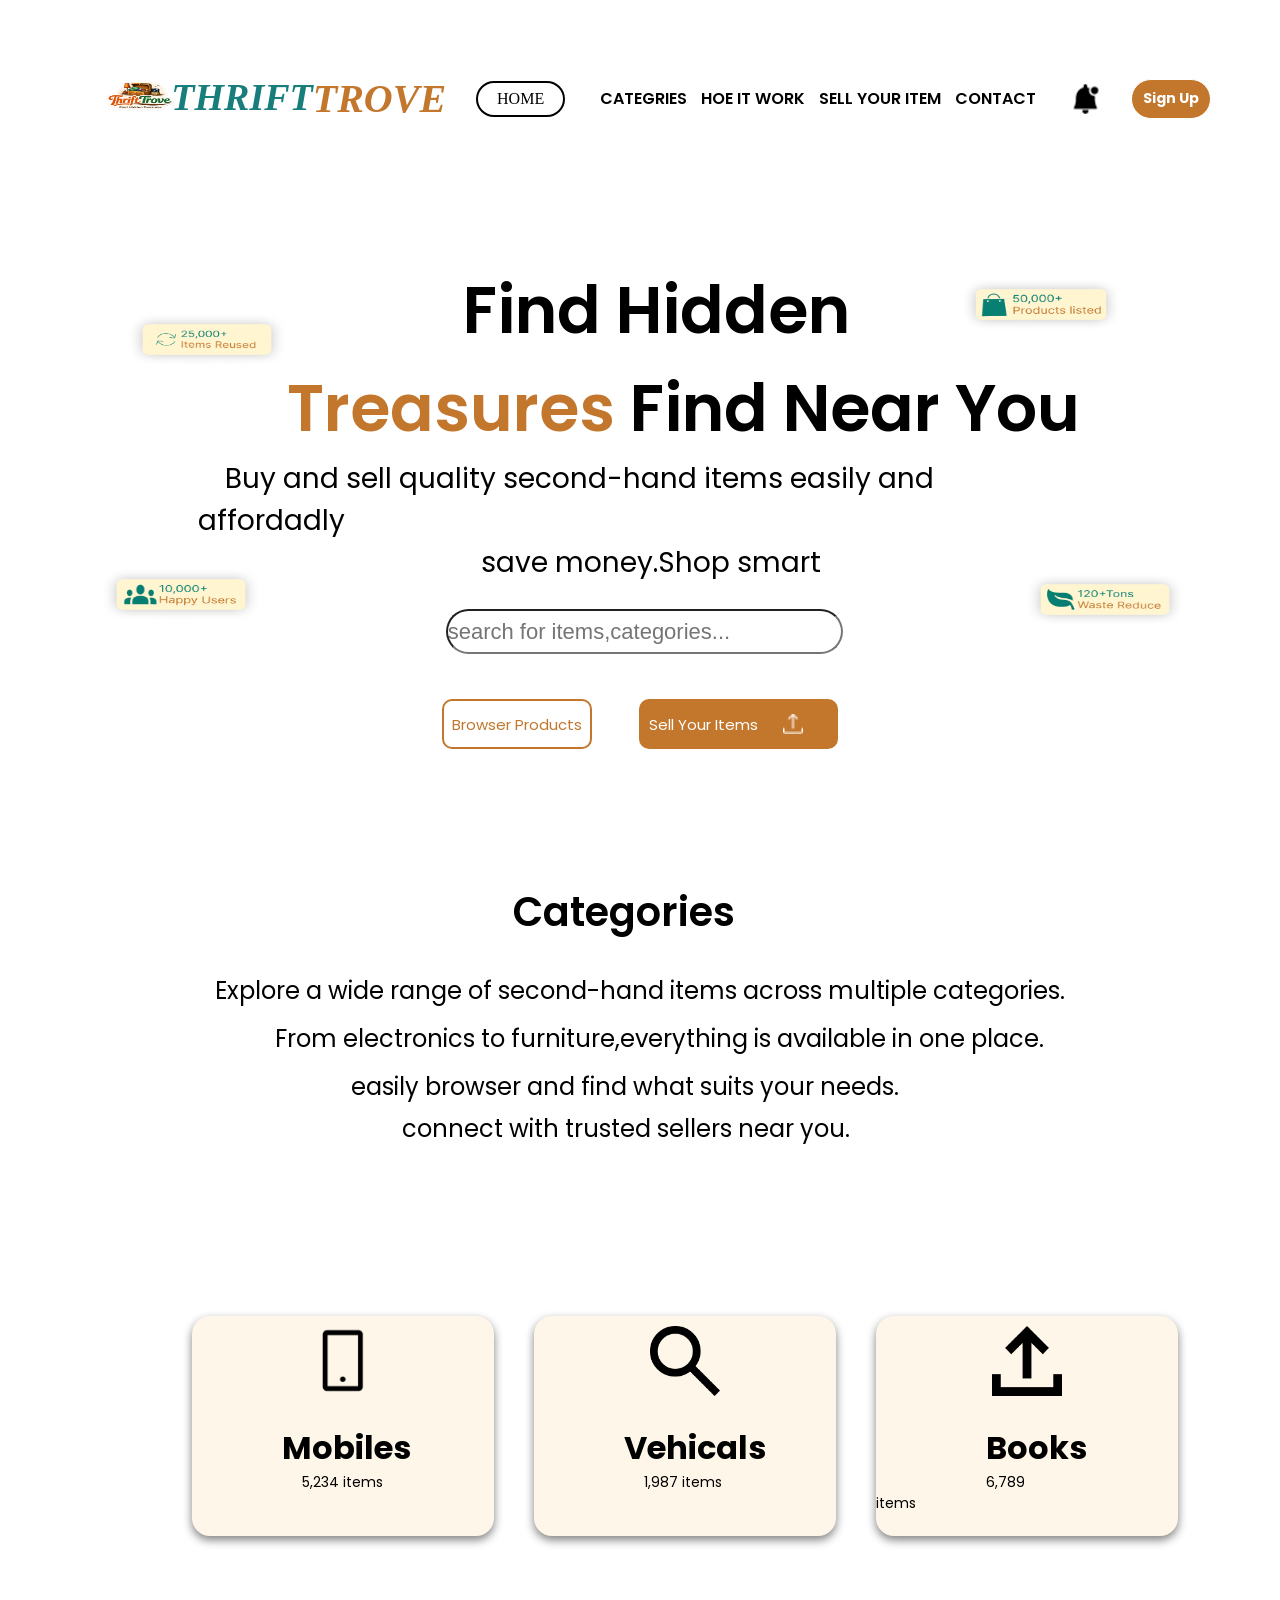
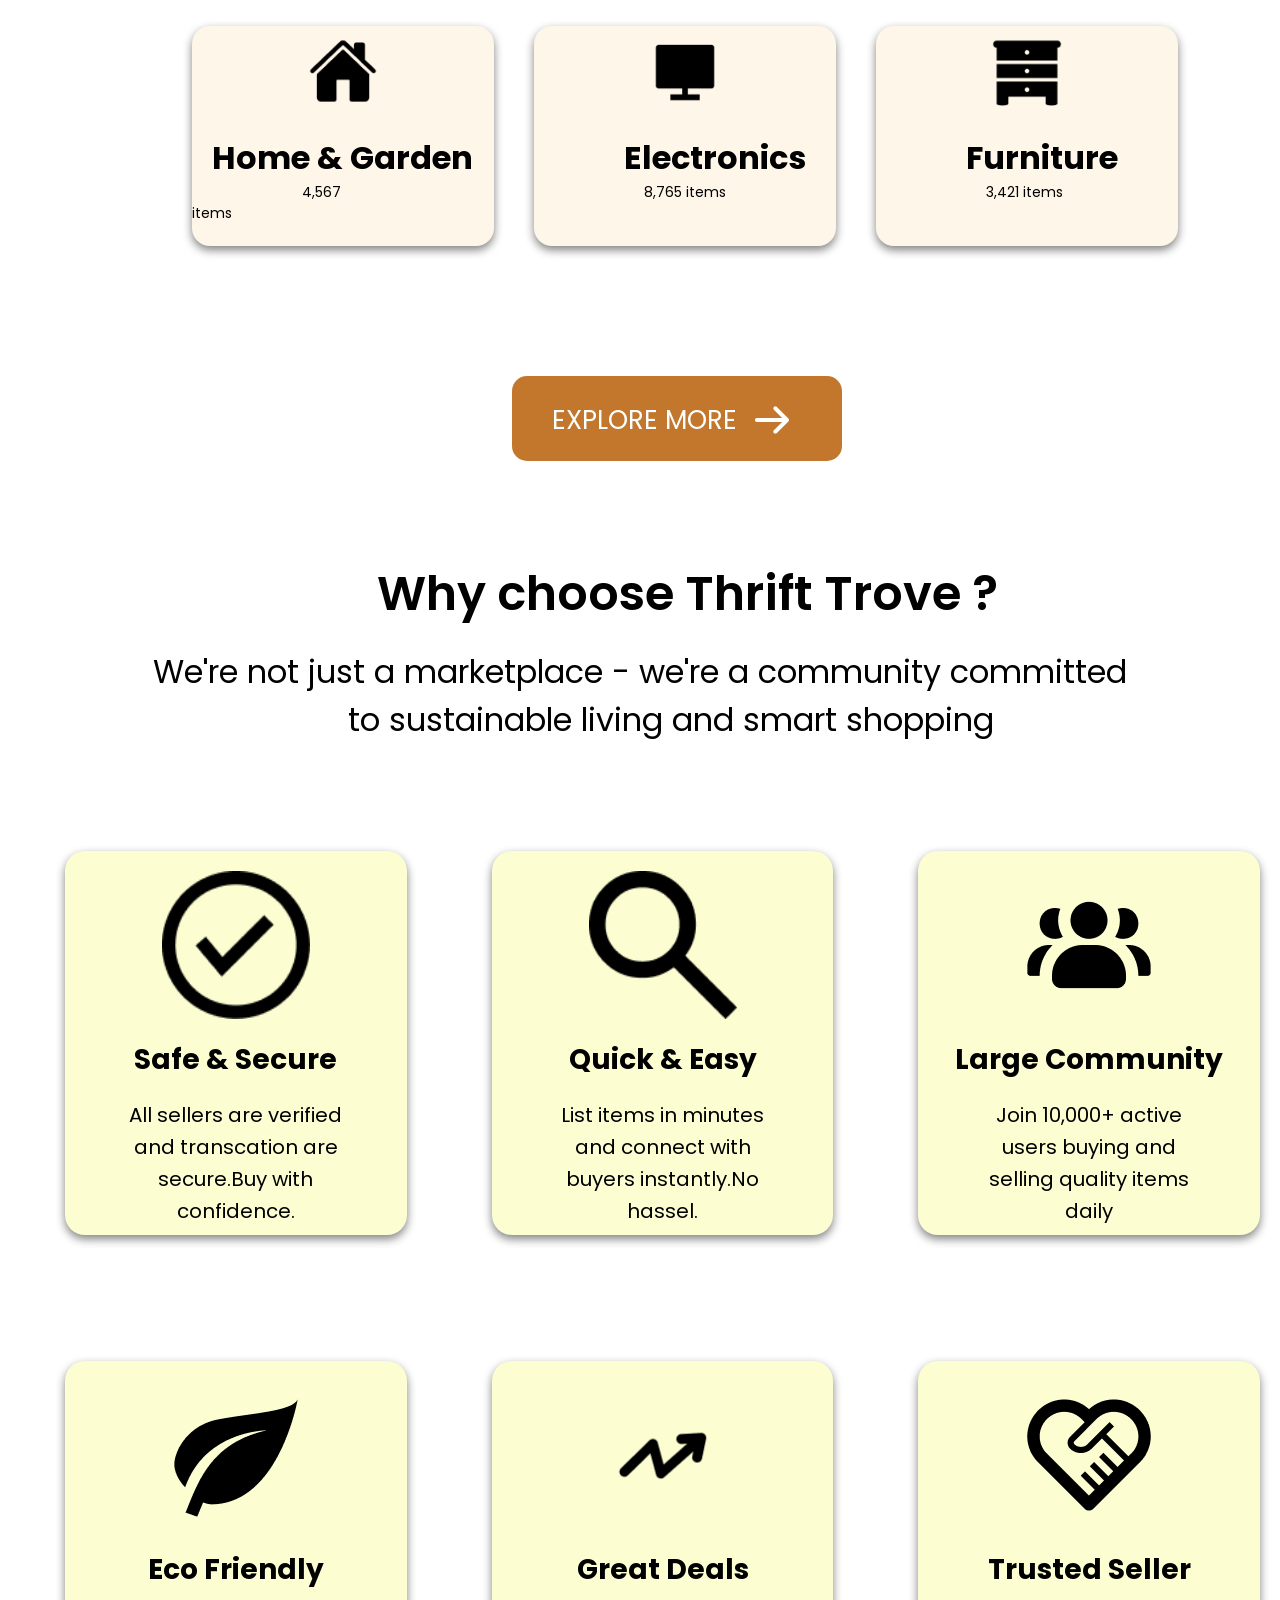
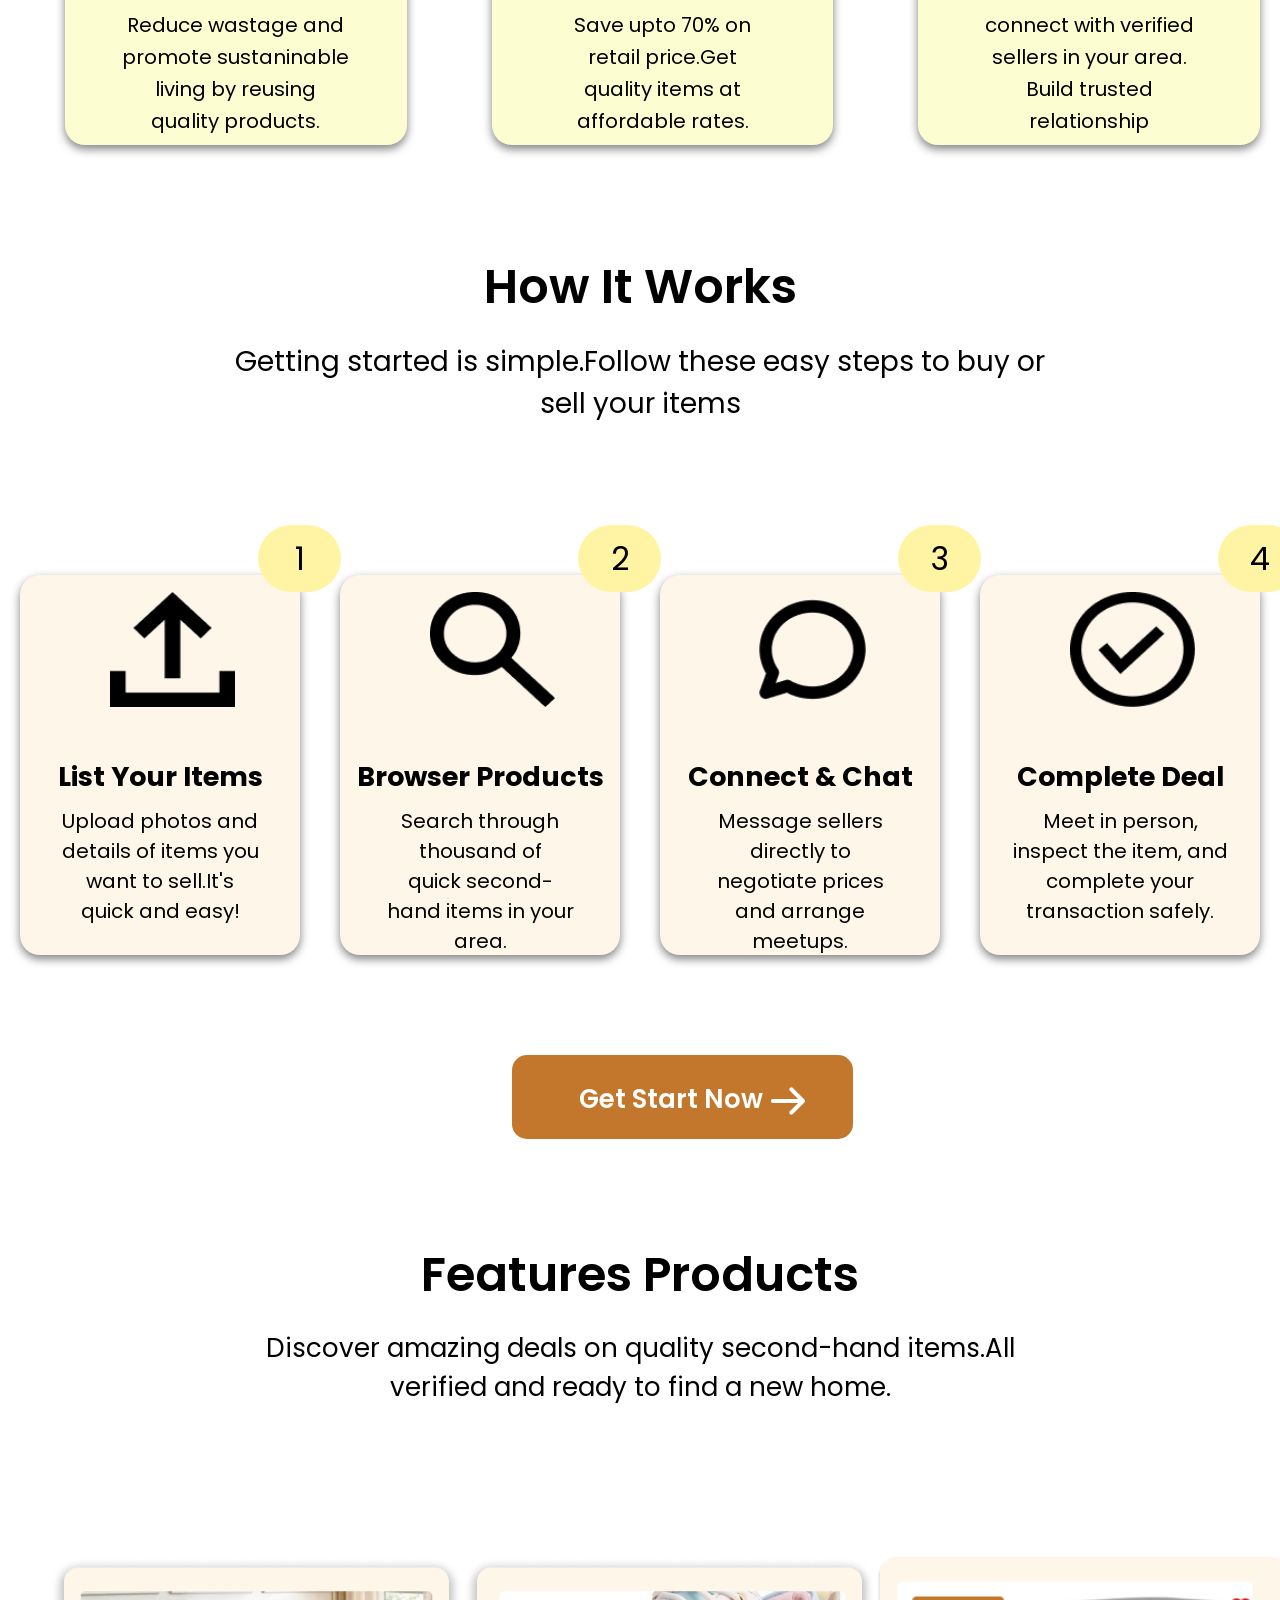
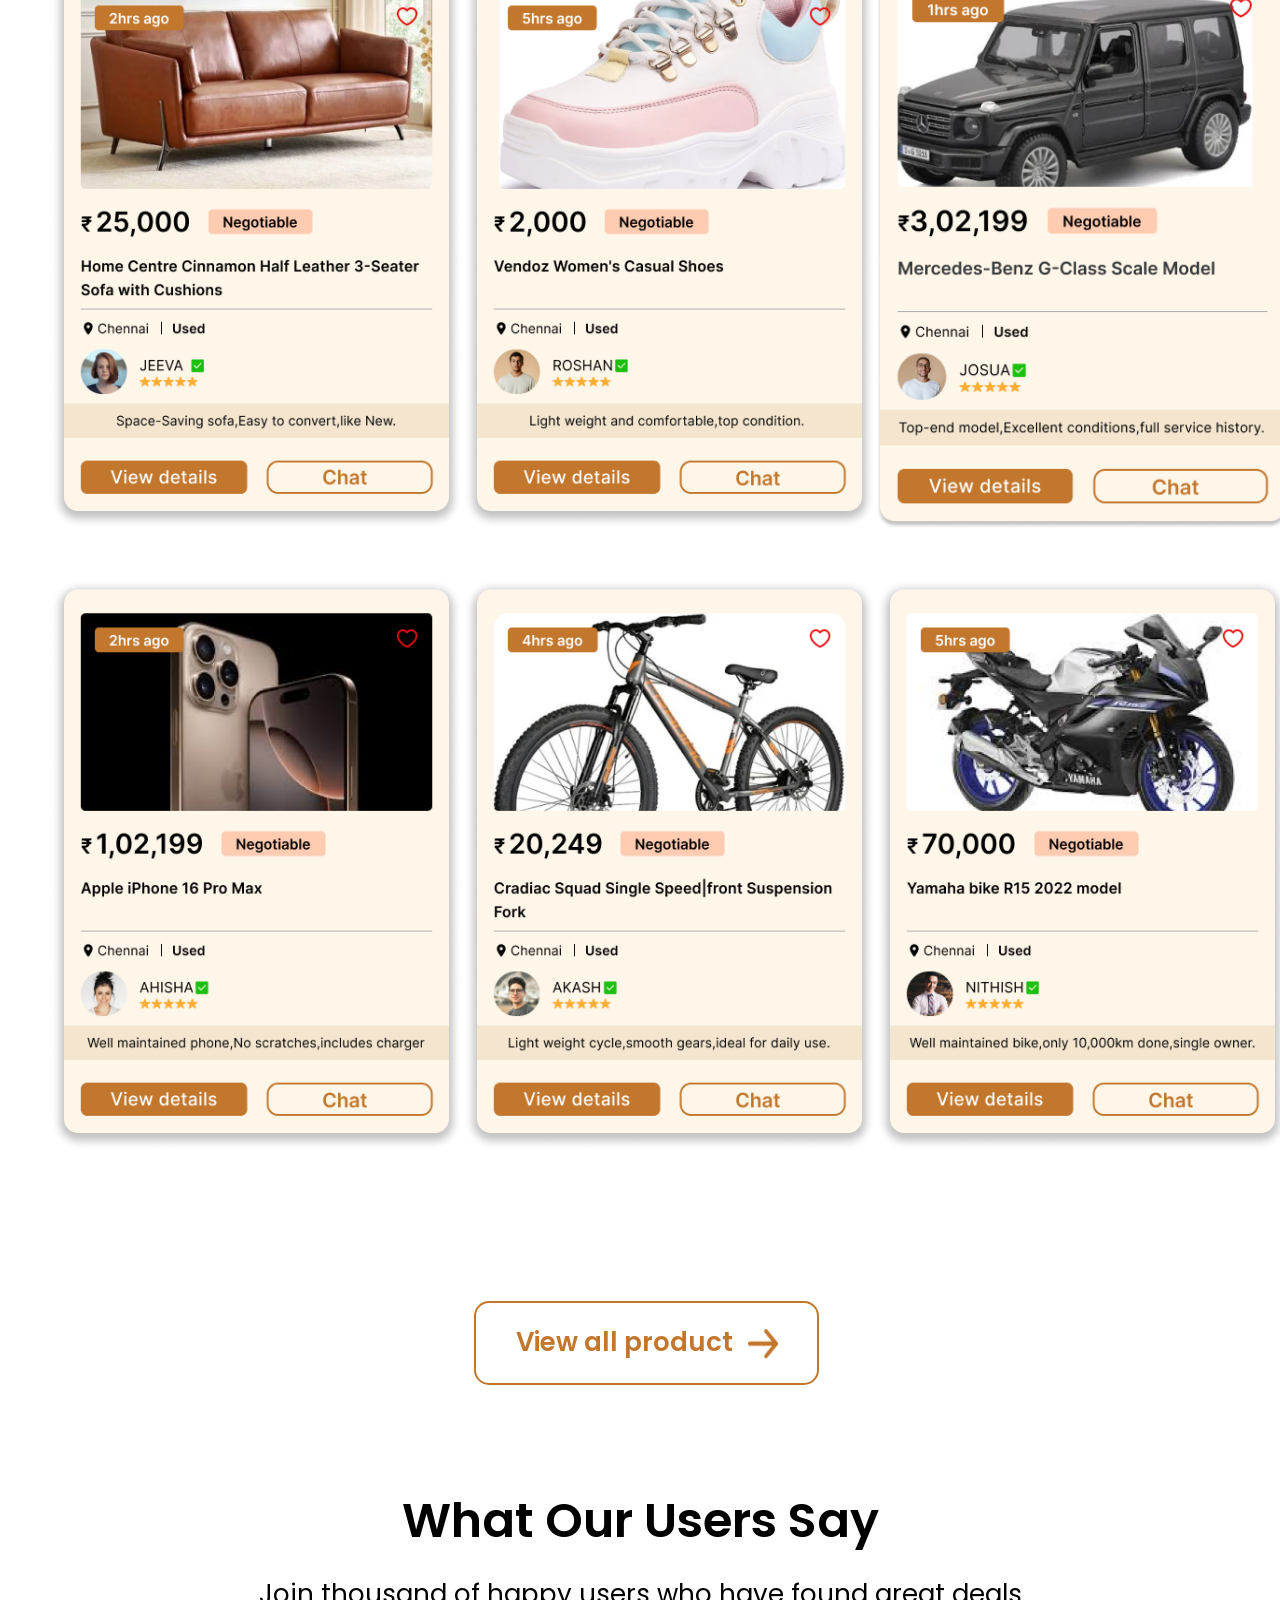
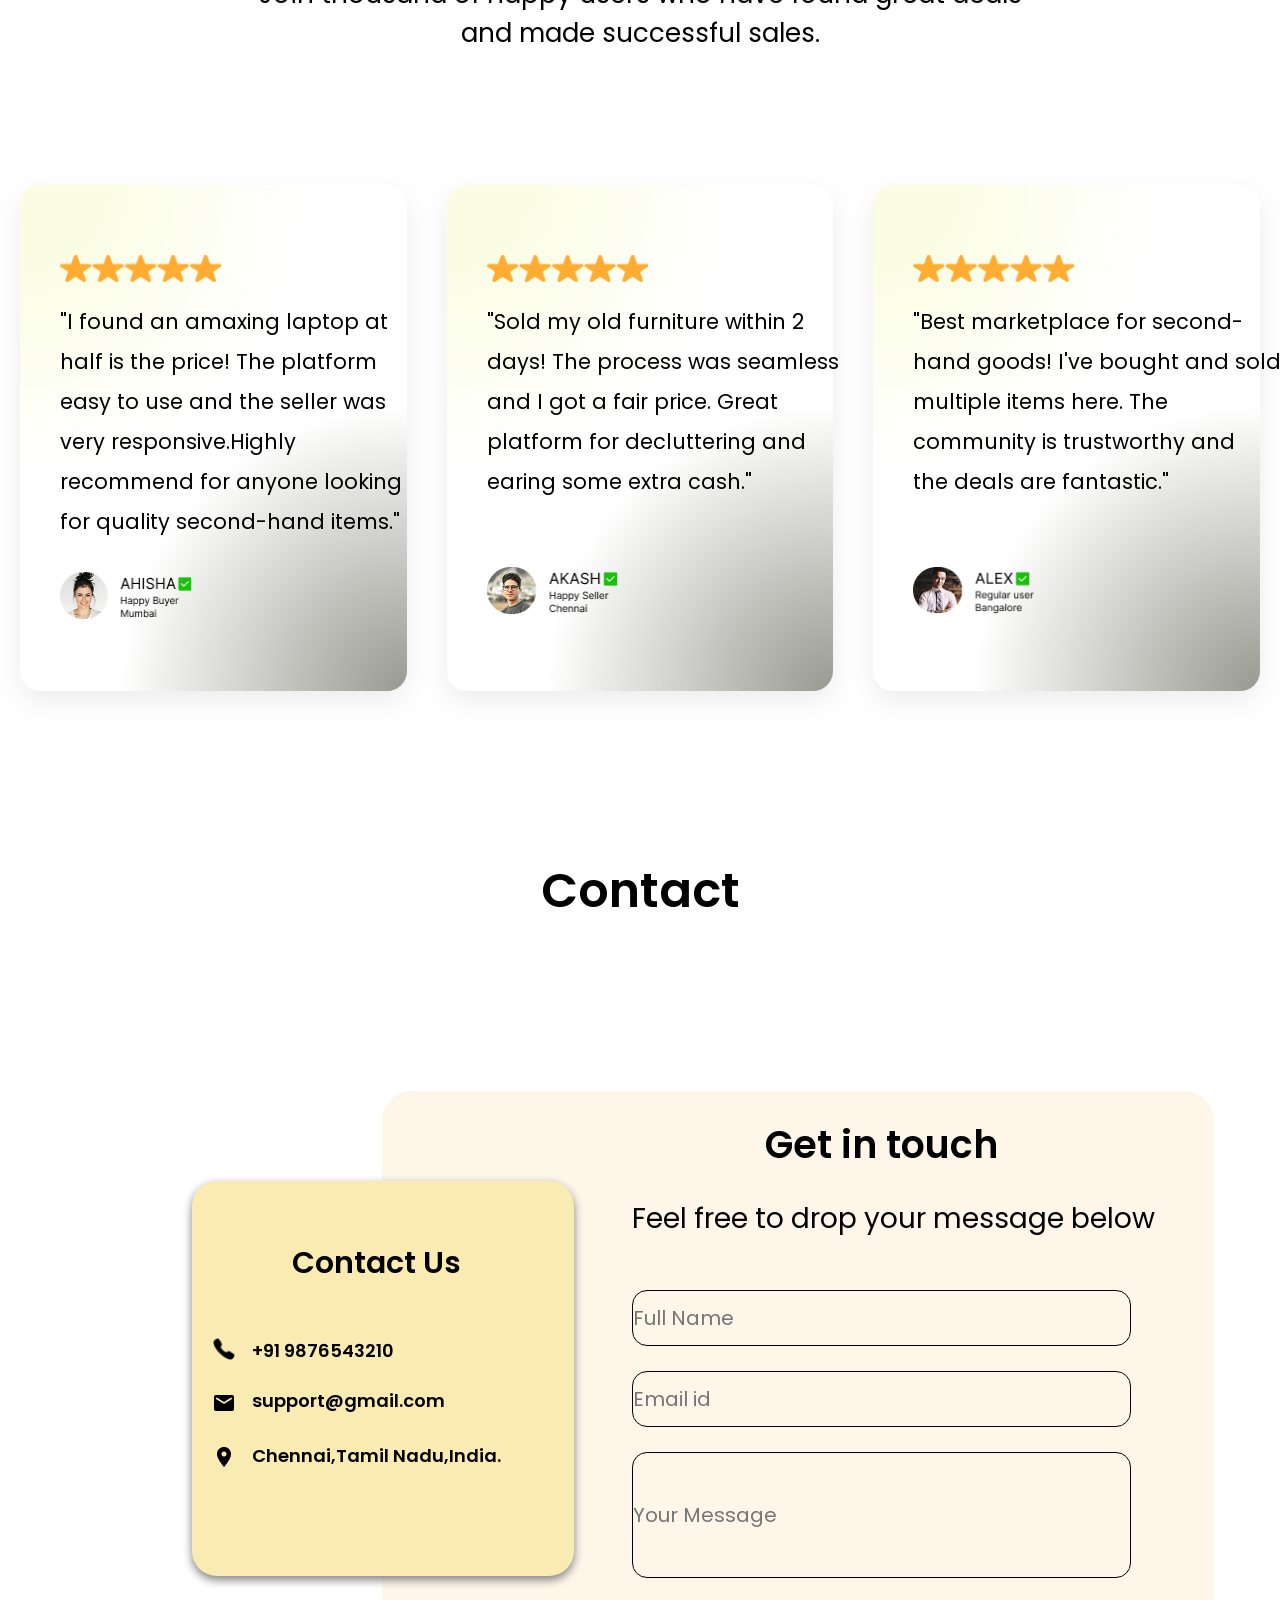
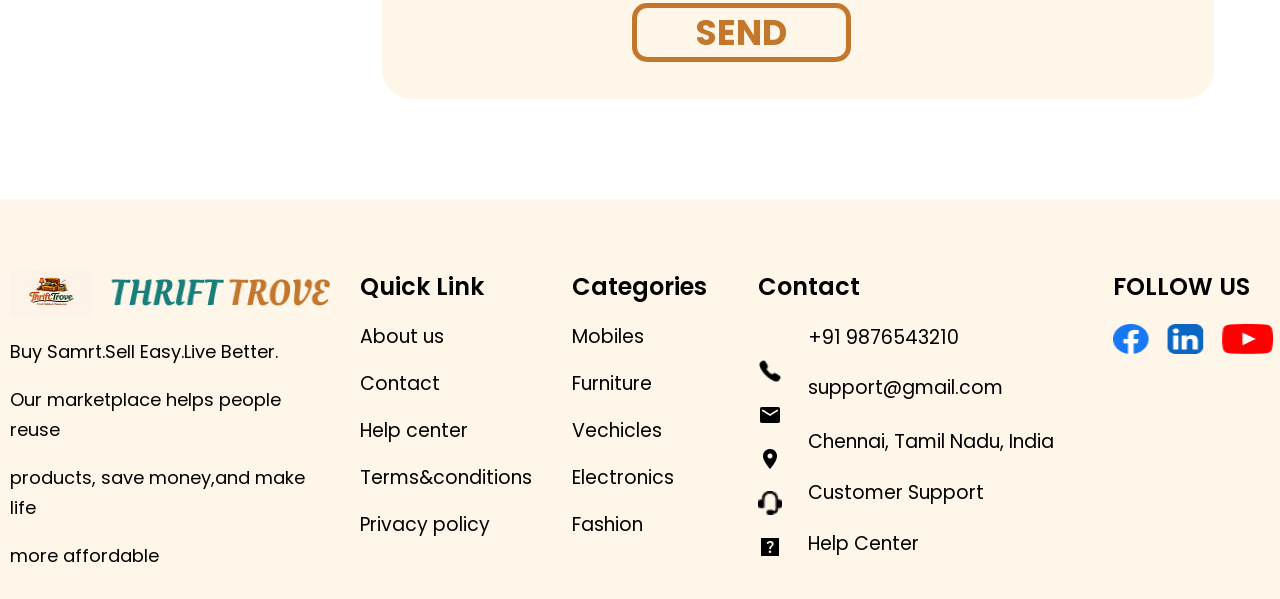
<file: index.html>
<!DOCTYPE html>
<html lang="en">
<head>
    <meta charset="UTF-8">
    <meta name="viewport" content="width=device-width, initial-scale=1.0">
    <title>Thrift trove</title>
    <link rel="stylesheet" href="./index.css">
    <link rel="icon"  type="image/png" href="./f5a1ab7d5885332094c6483298aec926c61f9b8e.png">
    <link href="https://fonts.googleapis.com/css2?family=Poppins:wght@400;600;700&display=swap" rel="stylesheet">
</head>
<body>
    <nav class="navbar navbar-expand-sm bg-dark navbar-dark">
        <div class="container-fluid">
            <a class="navbar-brand" href="#">
                <img src="./f5a1ab7d5885332094c6483298aec926c61f9b8e.png" alt="image" style="width:120px;" class="rounded-pill"> 
            </a>
        </div>
        </a>
</div>    

<button class="nav-toggle-btn" onclick="document.querySelector('.container-fluid1').classList.toggle('active')">☰</button>

<div class="container-fluid1">
    
</a>
</div>

<button class="nav-toggle-btn" onclick="document.getElementById('mobileMenu').classList.toggle('show-menu')">☰ Menu</button>

<div class="container-fluid1" id="mobileMenu">
    <div class="fluid">
        <a class="thif">THRIFT</a>
        <div>
            <a class="thri">TROVE</a>
        </div>
    </div>
    <div class="home">HOME</div>
    <div class="con">
        <a class="con1">CATEGRIES</a>
        <a class="con1">HOE IT WORK</a>
        <a class="con1">SELL YOUR ITEM</a>
        <a class="con1">CONTACT</a>
    </div>
    <div class="img1">
        <img src="./bell 1.png" alt="image">
    </div>
    <div class="sign">Sign Up</div>
</div>
    </nav>
    <div class="contain">
        <div class="contain1">
            <h1 class="find">Find Hidden</h1>
            <h1 class="head1">Treasures <span class="head2">Find Near You</span></h1>
            <a class="para">Buy and sell quality second-hand items easily and affordadly</a><br>
            <a class="para1">save money.Shop smart</a><br><br>
            <input class="int" type="text" placeholder="search for items,categories..."><br>
            <div class="contain2">
                <div class="div1">Browser Products</div>
                <div class="div2">
                    <a class="sell">Sell Your Items</a>
                    <div class="div3">
                        <img src="./download.png" >
                    </div>
                </div>
            </div>
        </div>
        
        <div class="div4">
            <img src="./Frame 392.png" >
        </div>
        <div class="div5">
            <img src="./Frame 390.png" >
        </div>
        <div class="div6">
            <img src="./Frame 393.png" >
        </div>
        <div class="div7">
            <img src="./Frame 394.png" >
        </div> 
        </div>
        <div class="contain3">
            <div class="box">
            <h1 class="cont1">Categories</h1><br>
            <a class="cont2">Explore a wide range of second-hand items across multiple categories.</a>
            <a class="cont3">From electronics to furniture,everything is available in one place.</a>
            <a class="cont4">easily browser and find what suits your needs.</a>
            <a class="cont5">connect with trusted sellers near you.</a>
            </div>
        </div>
        <div class="contain4">
            <div class="box1">
                <div class="img3">
                    <img src="./ant-design_mobile-outlined.png" >
                </div><br>
                <h1 class="num2">Mobiles</h1>
                <a class="num3">5,234 items</a>
            </div>
            <div class="box2">
                <div class="img3">
                    <img src="./Vector.png" >
                </div><br>
                <h1 class="num2">Vehicals</h1>
                <a class="num3">1,987 items</a>
            </div>
            <div class="box3">
                <div class="img3">
                    <img src="./Vector (1).png" >
                </div><br>
                <h1 class="num4">Books</h1>
                <a class="num3">6,789 items</a>
            </div>
        </div>
        <div class="contain5">
            <div class="box4">
                <div class="img3">
                    <img src="./ion_home.png" >
                </div><br>
                <h1 class="num1">Home & Garden</h1>
                <a class="num3">4,567 items</a>
            </div>
            <div class="box5">
                <div class="img3">
                    <img src="./ri_computer-fill.png" >
                </div><br>
                <h1 class="num2">Electronics</h1>
                <a class="num3">8,765 items</a>
            </div>
            <div class="box6">
                <div class="img3">
                    <img src="./temaki_furniture.png" >
                </div><br>
                <h1 class="num2">Furniture</h1>
                <a class="num3">3,421 items</a>
            </div>
        </div>
        <div class="contain6">
            <div class="contain7">
                <a class="more">EXPLORE MORE</a>
                <div class="arrow">
                    <img src="./line-md_arrow-right.png" >
                </div>
            </div>
        </div>
        <div class="contain8">
            <div class="contain9">
                <h1 class="choose">Why choose Thrift Trove ?</h1><br>
                <a class="smart">We're not just a marketplace - we're a community committed</a><br>
                <a class="smart1">to sustainable living and smart shopping</a>
            </div>
        </div>
        <div class="contain10">
            <div class="square">
                <div class="sq1">
                    <img src="./Group.png" >
                </div>
                <h1 class="safe">Safe & Secure</h1><br>
                <a class="trust">All sellers are verified</a>
                <a class="trust">and transcation are</a>
                <a class="trust">secure.Buy with</a>
                <a class="trust">confidence.</a>
            </div>
            <div class="square">
                <div class="sq1">
                    <img src="./Vector.png" >
                </div>
                <h1 class="safe">Quick & Easy</h1><br>
                <a class="trust">List items in minutes</a>
                <a class="trust">and connect with</a>
                <a class="trust">buyers instantly.No</a>
                <a class="trust">hassel.</a>
            </div>
            <div class="square">
                <div class="sq1">
                    <img src="./boxicons_community-filled.png" >
                </div>
                <h1 class="safe">Large Community</h1><br>
                <a class="trust">Join 10,000+ active</a>
                <a class="trust">users buying and</a>
                <a class="trust">selling quality items</a>
                <a class="trust">daily</a>
            </div>
        </div>
        <div class="contain11">
            <div class="square1">
                <div class="sq1">
                    <img src="./mdi_leaf.png" >
                </div>
                <h1 class="safe">Eco Friendly</h1><br>
                <a class="trust">Reduce wastage and</a>
                <a class="trust">promote sustaninable</a>
                <a class="trust">living by reusing</a>
                <a class="trust">quality products.</a>
            </div>
            <div class="square1">
                <div class="sq1">
                    <img src="./humbleicons_flash.png" >
                </div>
                <h1 class="safe">Great Deals</h1><br>
                <a class="trust">Save upto 70% on</a>
                <a class="trust">retail price.Get</a>
                <a class="trust">quality items at</a>
                <a class="trust">affordable rates.</a>
            </div>
            <div class="square1">
                <div class="sq1">
                    <img src="./boxicons_handshake.png" >
                </div>
                <h1 class="safe">Trusted Seller</h1><br>
                <a class="trust">connect with verified</a>
                <a class="trust">sellers in your area.</a>
                <a class="trust">Build trusted</a>
                <a class="trust">relationship</a>
            </div>
        </div>
        <div class="box8">
            <h1 class="works">How It Works</h1><br>
            <a class="get">Getting started is simple.Follow these easy steps to buy or</a>
            <a class="get">sell your items</a>
        </div>
        <div class="contain12">
            <div class="boxs1">
                <div class="numb">1</div>
                <div class="numb1">
                    <img src="./Vector (1).png" >
                </div>
                <h1 class="text1">List Your Items</h1><br>
                <a class="text2">Upload photos and</a><br>
                <a class="text2">details of items you</a><br>
                <a class="text2">want to sell.It's</a><br>
                <a class="text2">quick and easy!</a>
            </div>
            <div class="boxs1">
                <div class="numb">2</div>
                <div class="numb1">
                    <img src="./Vector.png" >
                </div>
                <h1 class="text1">Browser Products</h1><br>
                <a class="text2">Search through</a><br>
                <a class="text2">thousand of</a><br>
                <a class="text2">quick second-</a><br>
                <a class="text2">hand items in your</a><br>
                <a class="text2">area.</a>
            </div>
            <div class="boxs1">
                <div class="numb">3</div>
                <div class="numb1">
                    <img src="./majesticons_chat-line.png" >
                </div>
                <h1 class="text1">Connect & Chat</h1><br>
                <a class="text2">Message sellers</a><br>
                <a class="text2">directly to</a><br>
                <a class="text2">negotiate prices</a><br>
                <a class="text2">and arrange</a><br>
                <a class="text2">meetups.</a><br>
            </div>
            <div class="boxs1">
                <div class="numb">4</div>
                <div class="numb1">
                    <img src="./Group.png" >
                </div>
                <h1 class="text1">Complete Deal</h1><br>
                <a class="text2">Meet in person,</a><br>
                <a class="text2">inspect the item, and</a><br>
                <a class="text2">complete your</a><br>
                <a class="text2">transaction safely.</a><br>
            </div>
        </div>
        <div class="start">
            <p class="start1">Get Start Now</p>
            <div class="aro">
                <img src="./line-md_arrow-right.png" >
            </div>
        </div>
        <div class="letter">
            <h1 class="product">Features Products</h1><br>
            <p class="ready">Discover amazing deals on quality second-hand items.All</p>
            <p class="ready">verified and ready to find a new home.</p>
        </div>
        <div class="contain13">
            <div class="boxs2">
                <img src="./Frame 346 11.png" >
            </div>
            <div class="boxs2">
                <img src="./Frame 347 (1).png" >
            </div>
            <div class="boxs2">
                <img src="./Frame 348.png" >
            </div>
        </div>
        <div class="contain14">
            <div class="boxs2">
                <img src="./Frame 346.png" >
            </div>
            <div class="boxs2">
                <img src="./Frame 347 (2).png" >
            </div>
            <div class="boxs2">
                <img src="./Frame 348 (1).png" >
            </div>
        </div>
        <div class="contain15">
           <a class="view"> View all product </a>
            <div class="text3">
                <img src="./arrow 12.png" >
            </div>
        </div>
        <div class="main">
            <h1 class="say">What Our Users Say</h1><br>
            <p class="thousand">Join thousand of happy users who have found great deals</p>
            <p class="thousand">and made successful sales.</p>
        </div>
        <div class="main1">
            <div class="main2">
                <div class="star">
                    <img src="./Frame 357.png" >
                </div>
                <p class="very">"I found an amaxing laptop at</p>
                <p class="very">half is the price! The platform</p>
                <p class="very">easy to use and the seller was</p>
                <p class="very">very responsive.Highly</p>
                <p class="very">recommend for anyone looking</p>
                <p class="very">for quality second-hand items."</p>
                <div class="pic1">
                    <img src="./Frame 412.png" >
                </div>
            </div>
            <div class="main2">
                <div class="star">
                    <img src="./Frame 357.png" >
                </div>
                <p class="very">"Sold my old furniture within 2</p>
                <p class="very">days! The process was seamless</p>
                <p class="very">and I got a fair price. Great</p>
                <p class="very">platform for decluttering and</p>
                <p class="very">earing some extra cash."</p>
                <div class="pic">
                    <img src="./Frame 412 (1).png" >
                </div>
            </div>
            <div class="main2">
                <div class="star">
                    <img src="./Frame 357.png" >
                </div>
                <p class="very">"Best marketplace for second-</p>
                <p class="very">hand goods! I've bought and sold</p>
                <p class="very">multiple items here. The</p>
                <p class="very">community is trustworthy and</p>
                <p class="very">the deals are fantastic."</p>
                <div class="pic">
                    <img src="./Frame 412 (2).png">
                </div>
            </div>
        </div>
        <div class="main3">
            <h1 class="contact">Contact</h1>
        </div>
        <div class="main4">
            <div class="sub">
                <h1 class="con2">Contact Us</h1>
                <p class="para12">+91 9876543210</p>
                <p class="para13">support@gmail.com</p>
                <p class="para14">Chennai,Tamil Nadu,India.</p>
                <div class="mobile">
                    <img src="./ion_call.png" >
                </div>
                <div class="mobile">
                    <img src="./material-symbols_mail-rounded.png" >
                </div>
                <div class="mobile">
                    <img src="./mdi_address-marker.png" >
                </div>
            </div>
            <div class="sub1">
                <div class="inpu">
                    <h1 class="get1">Get in touch</h1>
                    <p class="feel">Feel free to drop your message below</p><br>
                    <input class="int0" type="text" placeholder="Full Name"><br>
                    <input class="int1" type="text" placeholder="Email id"><br>
                    <input class="int2" type="text" placeholder="Your Message"><br>
                    <div class="send">
                        <p class="send1">SEND</p>
                    </div>
                </div>
            </div>
        </div>
        <footer>
            <div class="main5">
                <div class="foot1">
                    <div class="pics">
                        <img src="./Frame 182.png" >
                    </div><br>
                    <p class="footcon">Buy Samrt.Sell Easy.Live Better.</p><br>
                    <p class="footcon">Our marketplace helps people reuse</p><br>
                    <p class="footcon">products, save money,and make life</p><br>
                    <p class="footcon">more affordable</p>
                </div>
                <div class="foot2">
                    <h1 class="lin">Quick Link</h1><br>
                    <p class="abs">About us</p><br>
                    <p class="abs">Contact</p><br>
                    <p class="abs">Help center</p><br>
                    <p class="abs">Terms&conditions</p><br>
                    <p class="abs">Privacy policy</p>
                </div>
                <div class="foot3">
                    <h1 class="lin">Categories</h1><br>
                    <p class="abs">Mobiles</p><br>
                    <p class="abs">Furniture</p><br>
                    <p class="abs">Vechicles</p><br>
                    <p class="abs">Electronics</p><br>
                    <p class="abs">Fashion</p>
                </div>
                <div class="foot4">
                    <h1 class="lin">Contact</h1>
                    <p class="abs1"> +91 9876543210</p>
                    <p class="abs2">support@gmail.com</p>
                    <p class="abs3">Chennai, Tamil Nadu, India</p>
                    <p class="abs4">Customer Support</p>
                    <p class="abs5">Help Center</p>
                    <div class="pics1">
                        <img src="./ion_call.png" >
                    </div>
                    <div class="pics1">
                        <img src="./material-symbols_mail-rounded.png" >
                    </div>
                    <div class="pics1">
                        <img src="./mdi_address-marker.png" >
                    </div>
                    <div class="pics1">
                        <img src="streamline_customer-support-1-solid.png" >
                    </div>
                    <div class="pics1">
                        <img src="./material-symbols_help-center-sharp.png" >
                    </div>
                </div>
                <div class="foot5">
                    <h1 class="lin">FOLLOW US</h1>
                    <div class="face">
                        <img src="./Frame 208.png">
                    </div>
                </div>
            </div>
        </footer>
</body>
</html>
</file>
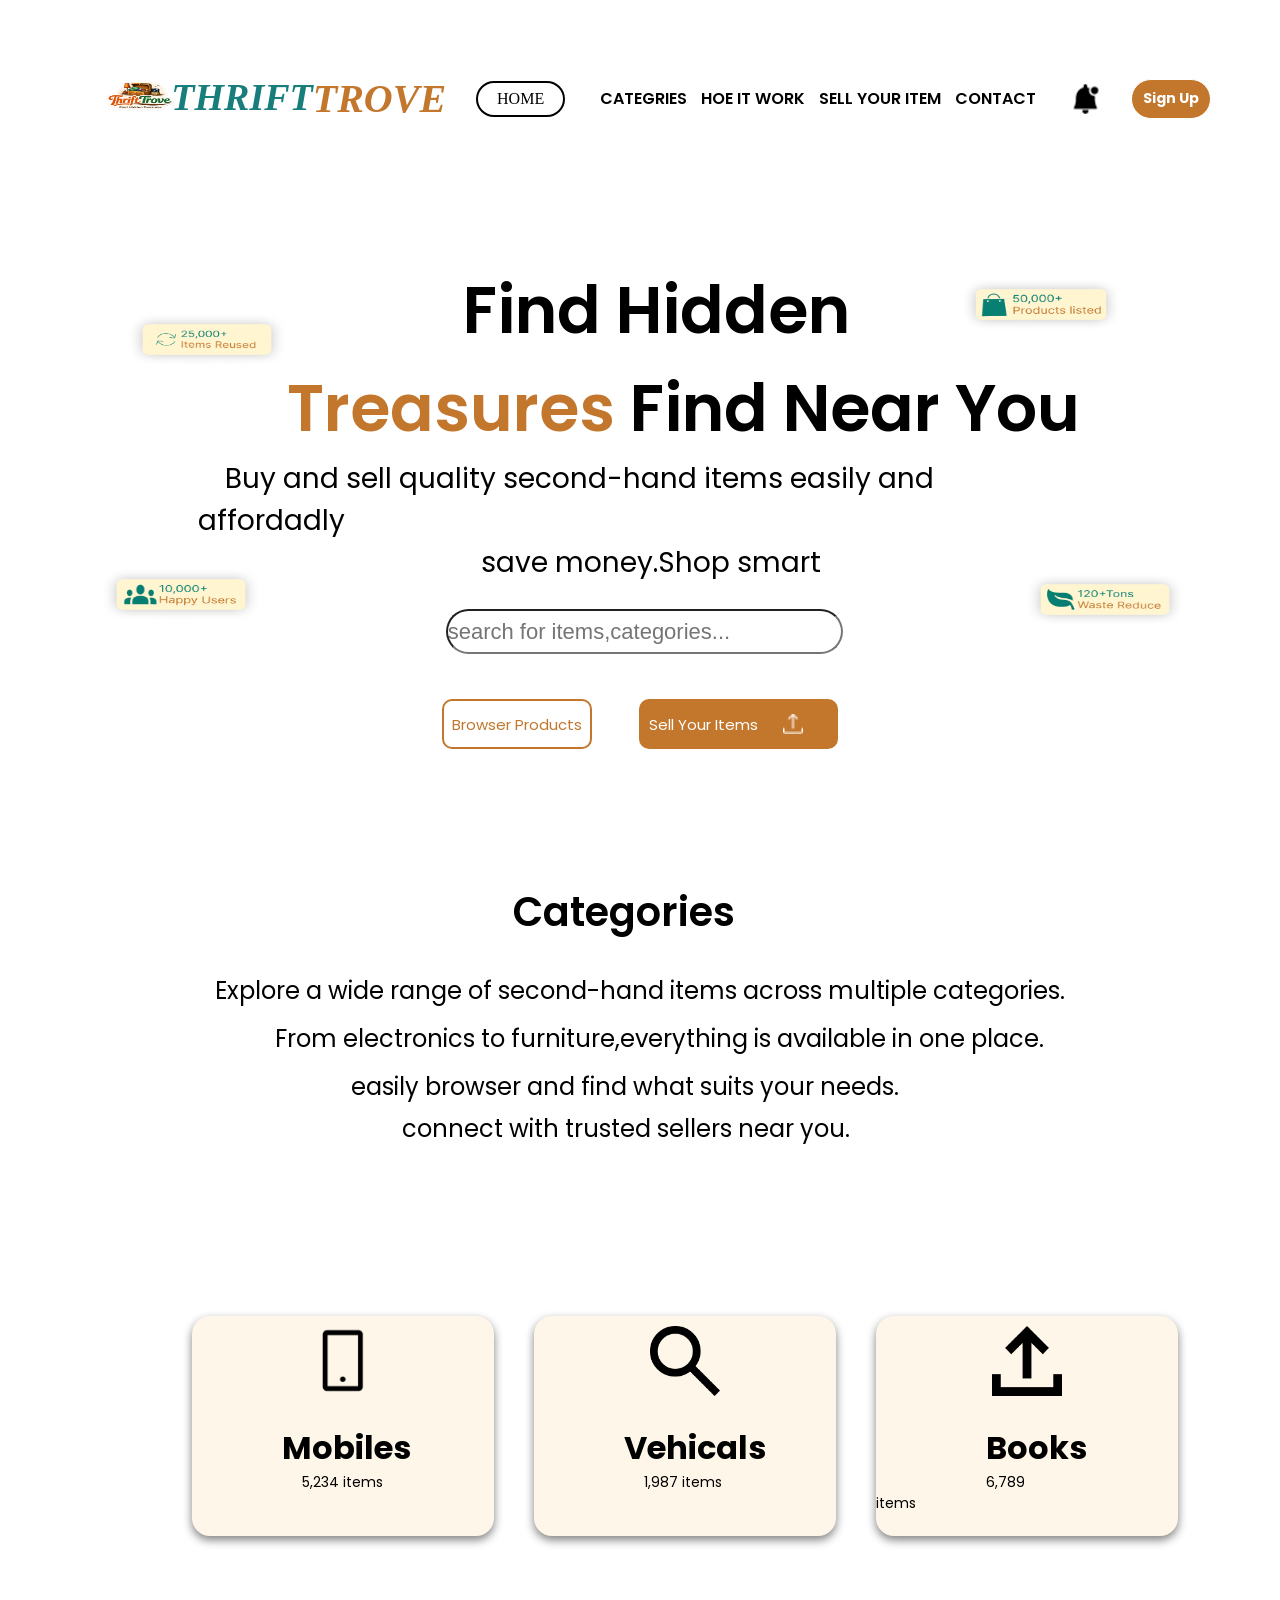
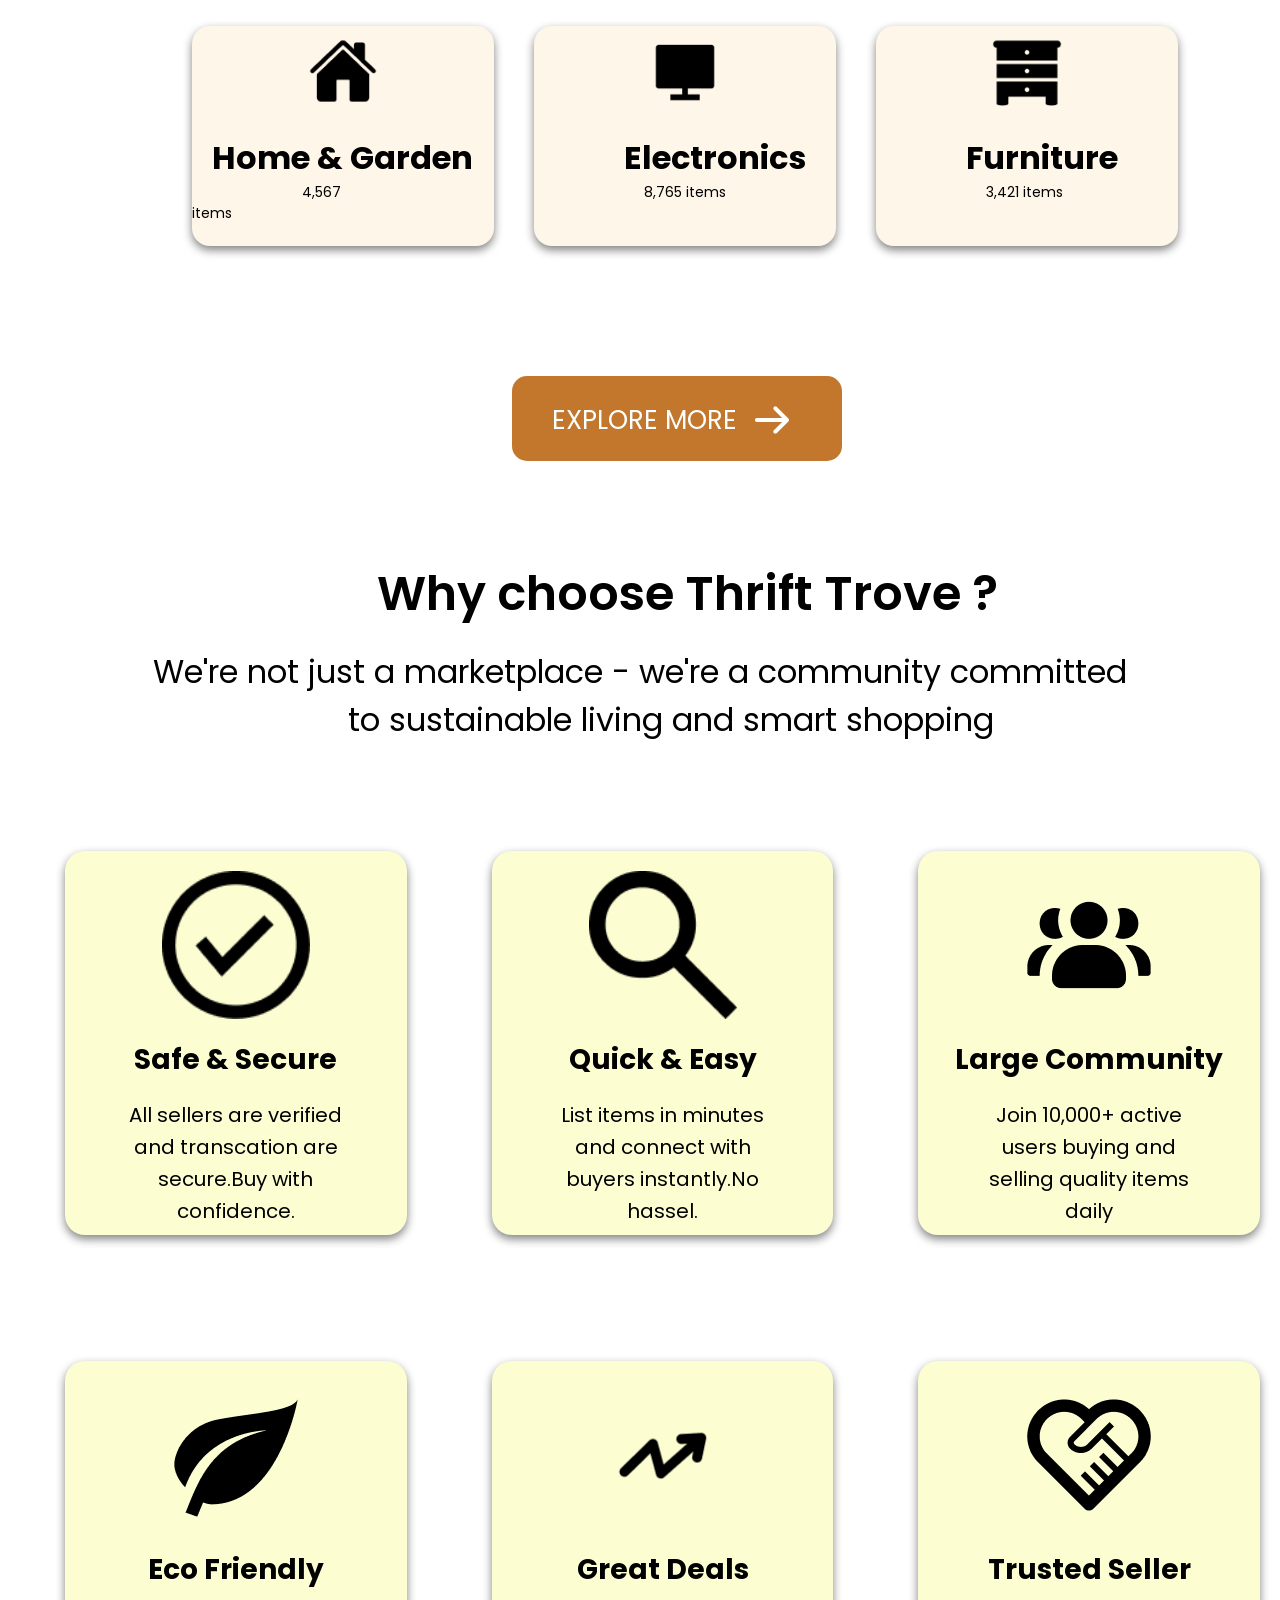
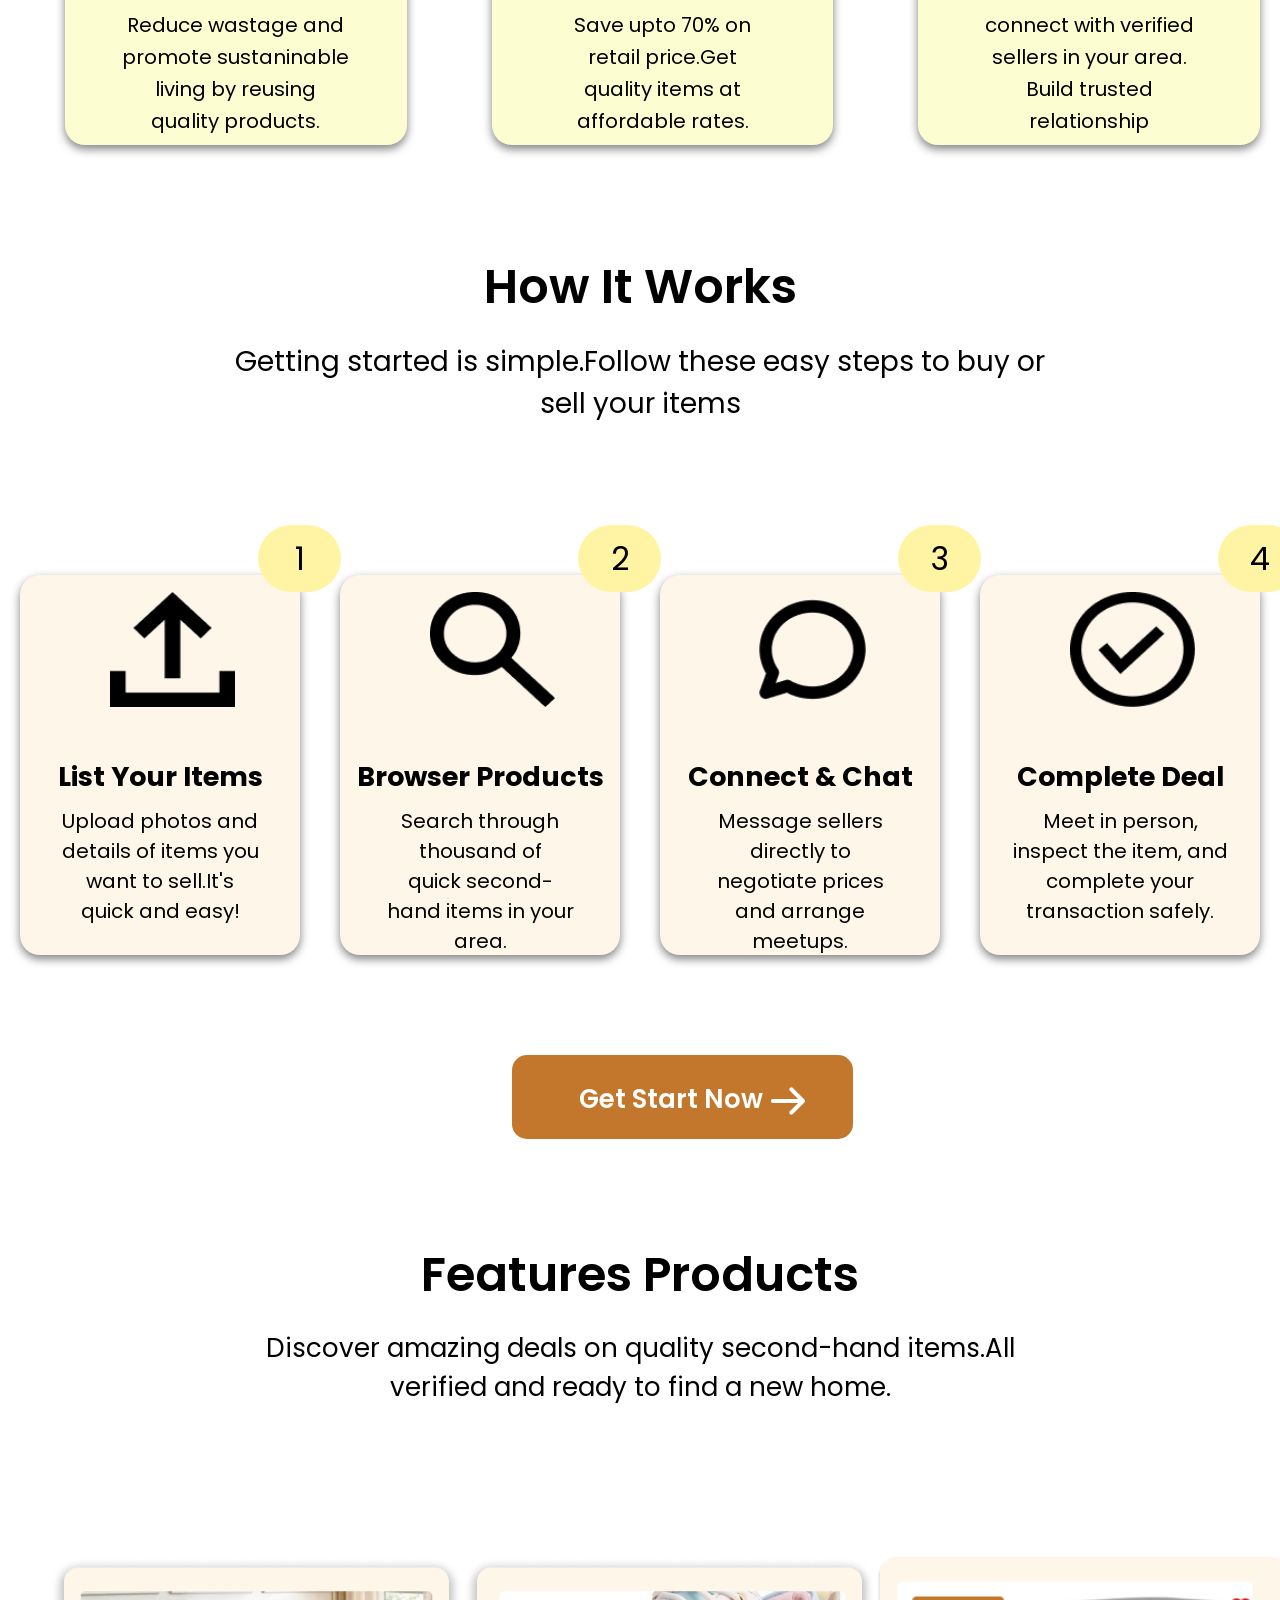
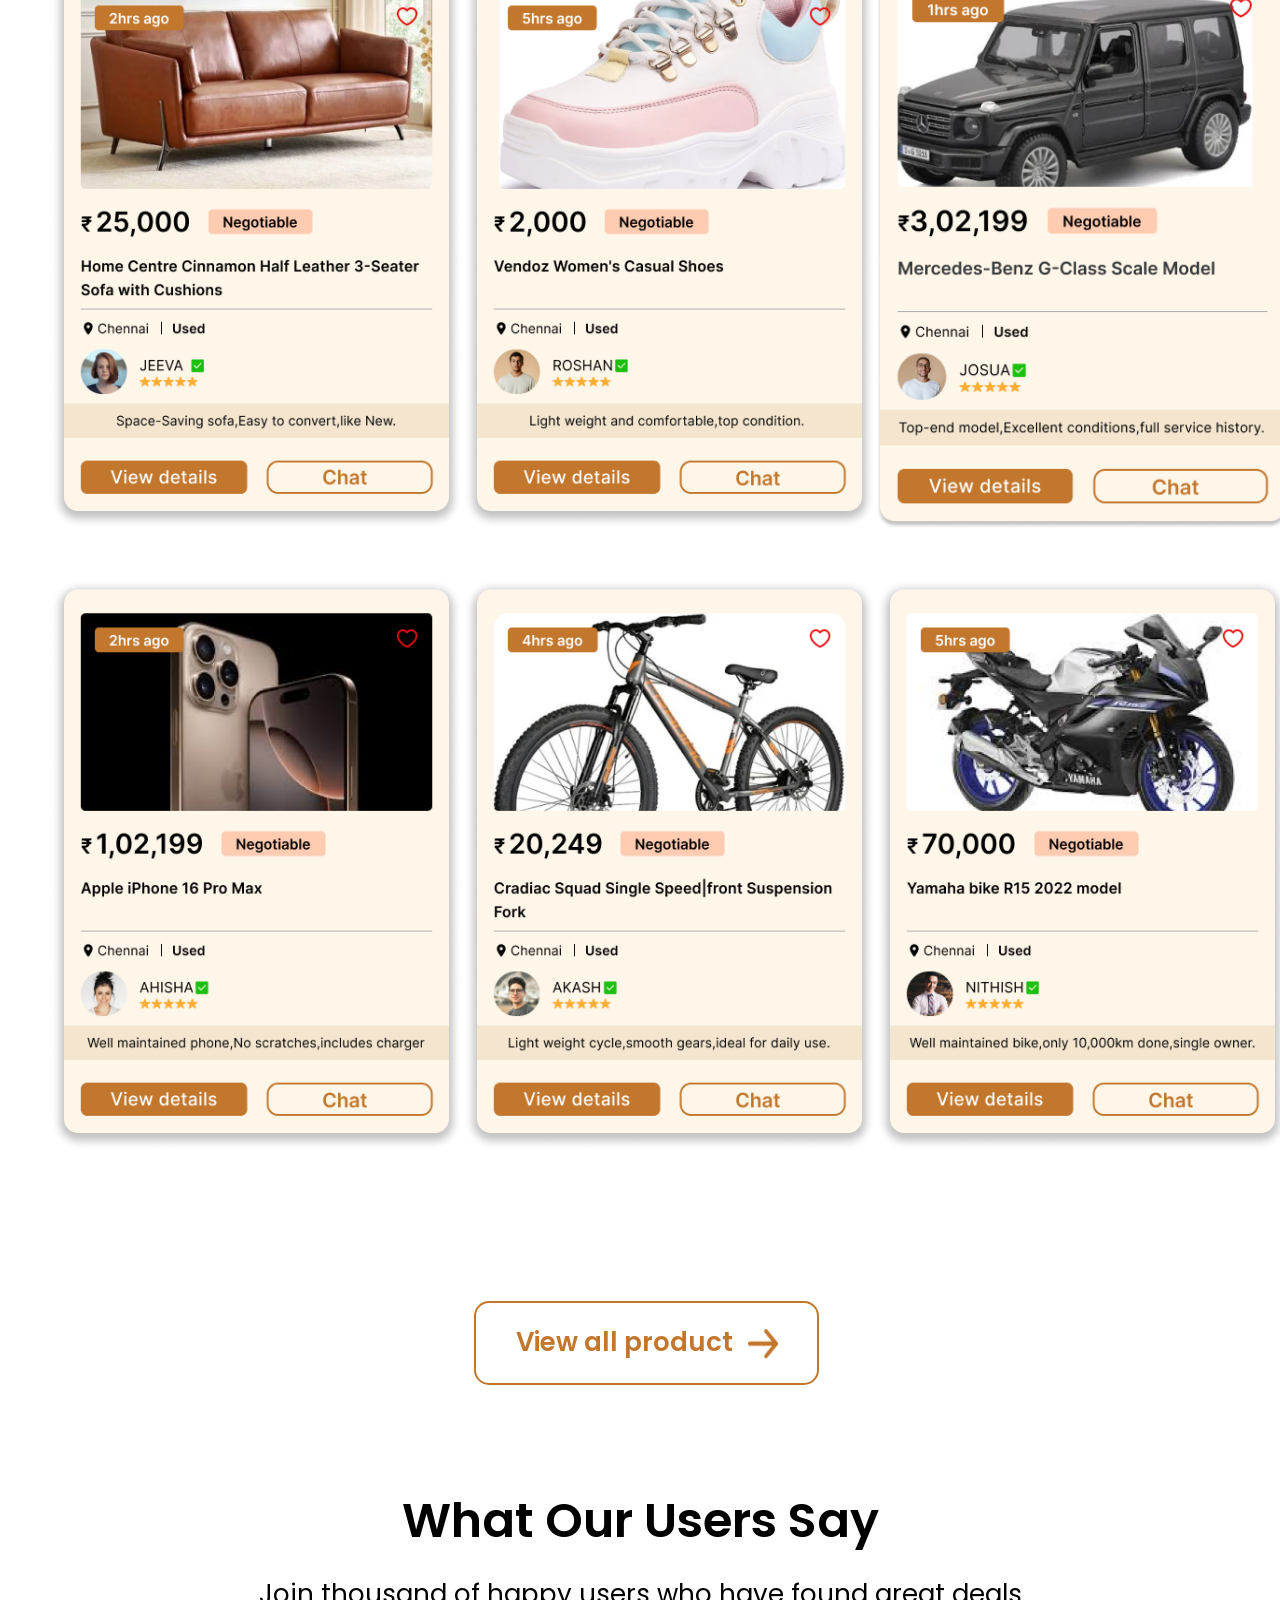
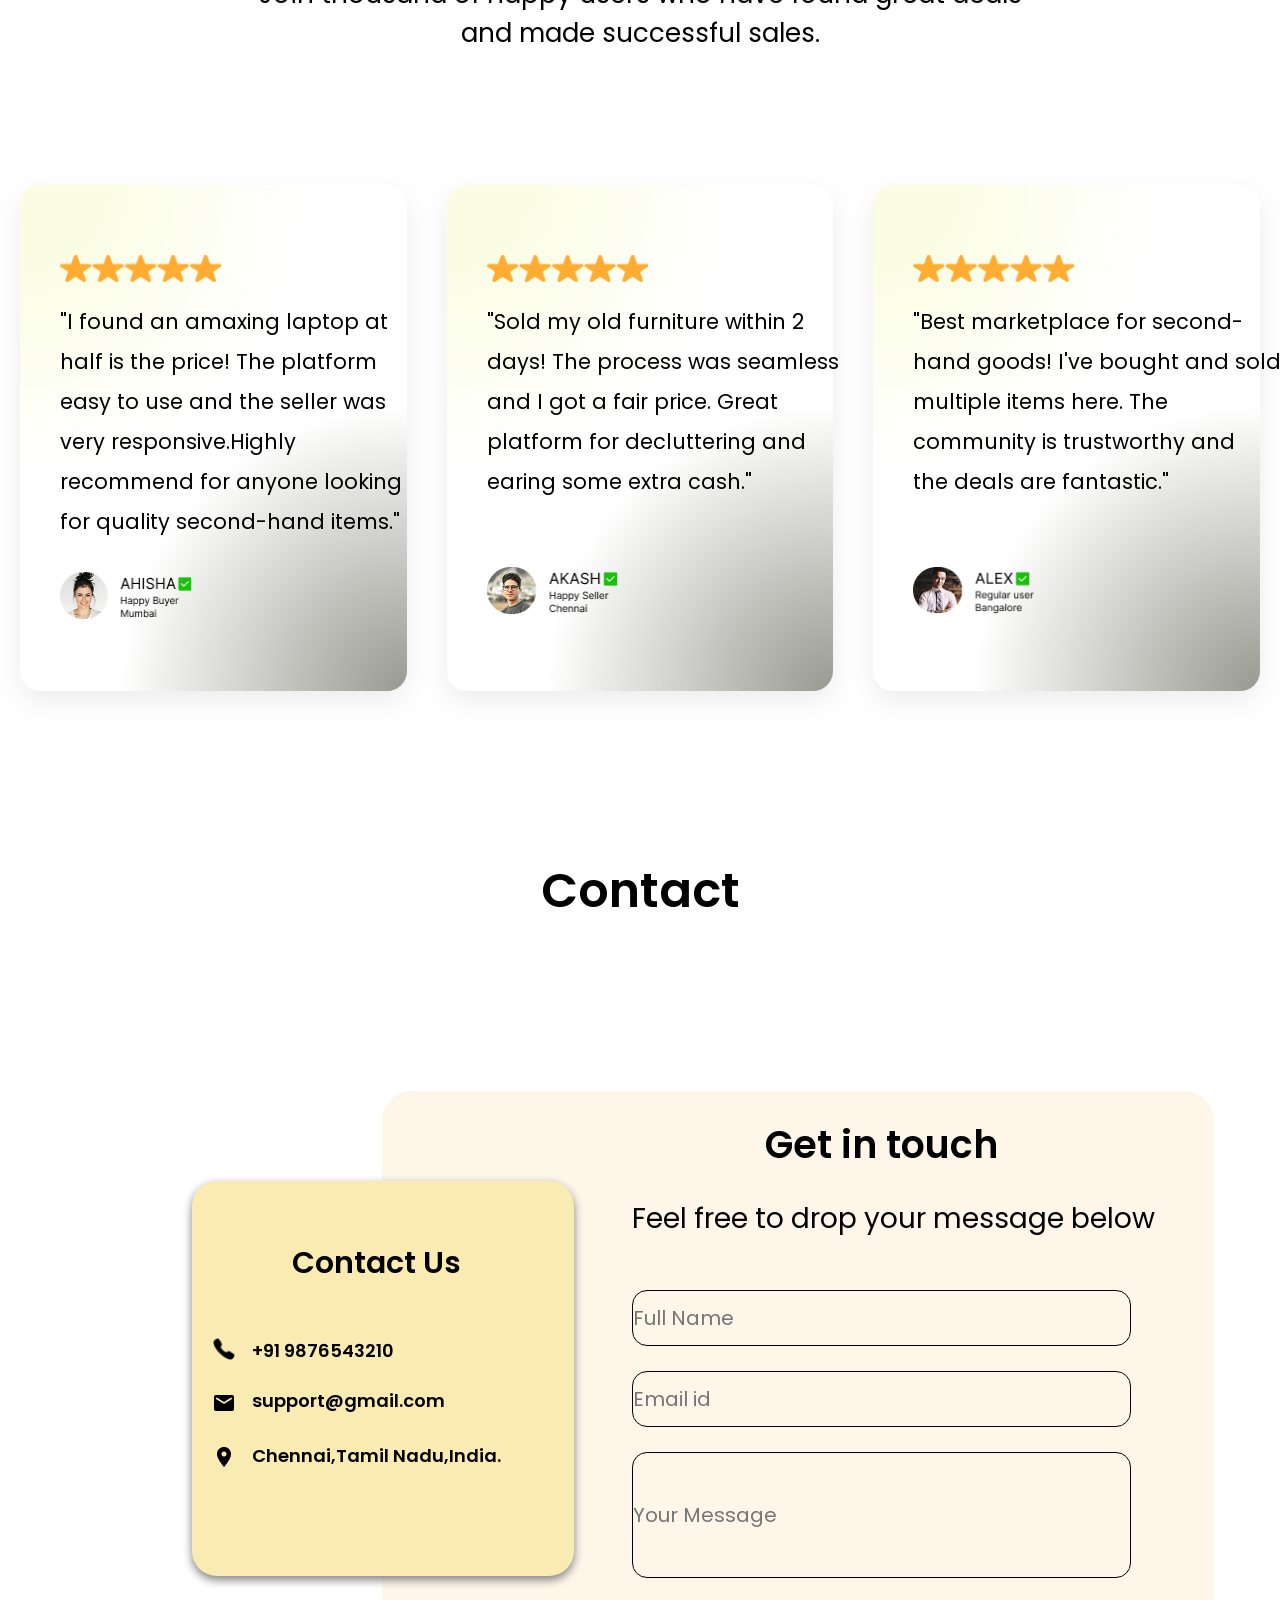
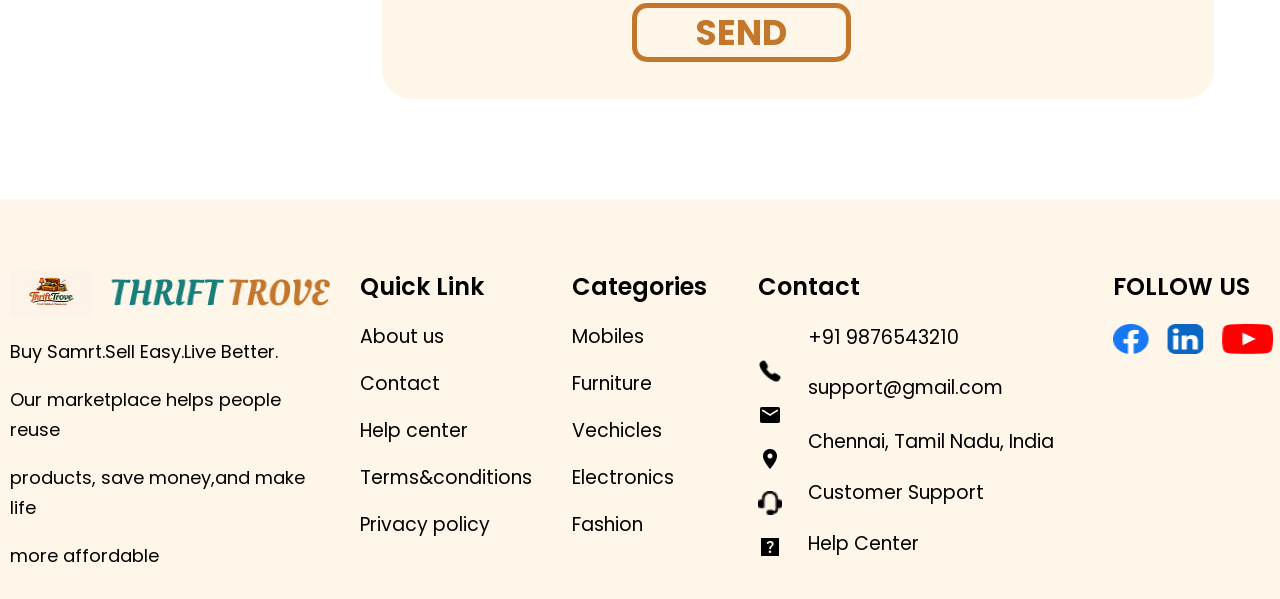
<file: thrift trove.html>
<!DOCTYPE html>
<html lang="en">
<head>
    <meta charset="UTF-8">
    <meta name="viewport" content="width=device-width, initial-scale=1.0">
    <title>Thrift trove</title>
    <link rel="stylesheet" href="./thrift trove.css">
    <link rel="icon"  type="image/png" href="./f5a1ab7d5885332094c6483298aec926c61f9b8e.png">
    <link href="https://fonts.googleapis.com/css2?family=Poppins:wght@400;600;700&display=swap" rel="stylesheet">
</head>
<body>
    <nav class="navbar navbar-expand-sm bg-dark navbar-dark">
        <div class="container-fluid">
            <a class="navbar-brand" href="#">
                <img src="./f5a1ab7d5885332094c6483298aec926c61f9b8e.png" alt="image" style="width:120px;" class="rounded-pill"> 
            </a>
        </div>
        </a>
</div>    

<button class="nav-toggle-btn" onclick="document.querySelector('.container-fluid1').classList.toggle('active')">☰</button>

<div class="container-fluid1">
    
</a>
</div>

<button class="nav-toggle-btn" onclick="document.getElementById('mobileMenu').classList.toggle('show-menu')">☰ Menu</button>

<div class="container-fluid1" id="mobileMenu">
    <div class="fluid">
        <a class="thif">THRIFT</a>
        <div>
            <a class="thri">TROVE</a>
        </div>
    </div>
    <div class="home">HOME</div>
    <div class="con">
        <a class="con1">CATEGRIES</a>
        <a class="con1">HOE IT WORK</a>
        <a class="con1">SELL YOUR ITEM</a>
        <a class="con1">CONTACT</a>
    </div>
    <div class="img1">
        <img src="./bell 1.png" alt="image">
    </div>
    <div class="sign">Sign Up</div>
</div>
    </nav>
    <div class="contain">
        <div class="contain1">
            <h1 class="find">Find Hidden</h1>
            <h1 class="head1">Treasures <span class="head2">Find Near You</span></h1>
            <a class="para">Buy and sell quality second-hand items easily and affordadly</a><br>
            <a class="para1">save money.Shop smart</a><br><br>
            <input class="int" type="text" placeholder="search for items,categories..."><br>
            <div class="contain2">
                <div class="div1">Browser Products</div>
                <div class="div2">
                    <a class="sell">Sell Your Items</a>
                    <div class="div3">
                        <img src="./download.png" >
                    </div>
                </div>
            </div>
        </div>
        
        <div class="div4">
            <img src="./Frame 392.png" >
        </div>
        <div class="div5">
            <img src="./Frame 390.png" >
        </div>
        <div class="div6">
            <img src="./Frame 393.png" >
        </div>
        <div class="div7">
            <img src="./Frame 394.png" >
        </div> 
        </div>
        <div class="contain3">
            <div class="box">
            <h1 class="cont1">Categories</h1><br>
            <a class="cont2">Explore a wide range of second-hand items across multiple categories.</a>
            <a class="cont3">From electronics to furniture,everything is available in one place.</a>
            <a class="cont4">easily browser and find what suits your needs.</a>
            <a class="cont5">connect with trusted sellers near you.</a>
            </div>
        </div>
        <div class="contain4">
            <div class="box1">
                <div class="img3">
                    <img src="./ant-design_mobile-outlined.png" >
                </div><br>
                <h1 class="num2">Mobiles</h1>
                <a class="num3">5,234 items</a>
            </div>
            <div class="box2">
                <div class="img3">
                    <img src="./Vector.png" >
                </div><br>
                <h1 class="num2">Vehicals</h1>
                <a class="num3">1,987 items</a>
            </div>
            <div class="box3">
                <div class="img3">
                    <img src="./Vector (1).png" >
                </div><br>
                <h1 class="num4">Books</h1>
                <a class="num3">6,789 items</a>
            </div>
        </div>
        <div class="contain5">
            <div class="box4">
                <div class="img3">
                    <img src="./ion_home.png" >
                </div><br>
                <h1 class="num1">Home & Garden</h1>
                <a class="num3">4,567 items</a>
            </div>
            <div class="box5">
                <div class="img3">
                    <img src="./ri_computer-fill.png" >
                </div><br>
                <h1 class="num2">Electronics</h1>
                <a class="num3">8,765 items</a>
            </div>
            <div class="box6">
                <div class="img3">
                    <img src="./temaki_furniture.png" >
                </div><br>
                <h1 class="num2">Furniture</h1>
                <a class="num3">3,421 items</a>
            </div>
        </div>
        <div class="contain6">
            <div class="contain7">
                <a class="more">EXPLORE MORE</a>
                <div class="arrow">
                    <img src="./line-md_arrow-right.png" >
                </div>
            </div>
        </div>
        <div class="contain8">
            <div class="contain9">
                <h1 class="choose">Why choose Thrift Trove ?</h1><br>
                <a class="smart">We're not just a marketplace - we're a community committed</a><br>
                <a class="smart1">to sustainable living and smart shopping</a>
            </div>
        </div>
        <div class="contain10">
            <div class="square">
                <div class="sq1">
                    <img src="./Group.png" >
                </div>
                <h1 class="safe">Safe & Secure</h1><br>
                <a class="trust">All sellers are verified</a>
                <a class="trust">and transcation are</a>
                <a class="trust">secure.Buy with</a>
                <a class="trust">confidence.</a>
            </div>
            <div class="square">
                <div class="sq1">
                    <img src="./Vector.png" >
                </div>
                <h1 class="safe">Quick & Easy</h1><br>
                <a class="trust">List items in minutes</a>
                <a class="trust">and connect with</a>
                <a class="trust">buyers instantly.No</a>
                <a class="trust">hassel.</a>
            </div>
            <div class="square">
                <div class="sq1">
                    <img src="./boxicons_community-filled.png" >
                </div>
                <h1 class="safe">Large Community</h1><br>
                <a class="trust">Join 10,000+ active</a>
                <a class="trust">users buying and</a>
                <a class="trust">selling quality items</a>
                <a class="trust">daily</a>
            </div>
        </div>
        <div class="contain11">
            <div class="square1">
                <div class="sq1">
                    <img src="./mdi_leaf.png" >
                </div>
                <h1 class="safe">Eco Friendly</h1><br>
                <a class="trust">Reduce wastage and</a>
                <a class="trust">promote sustaninable</a>
                <a class="trust">living by reusing</a>
                <a class="trust">quality products.</a>
            </div>
            <div class="square1">
                <div class="sq1">
                    <img src="./humbleicons_flash.png" >
                </div>
                <h1 class="safe">Great Deals</h1><br>
                <a class="trust">Save upto 70% on</a>
                <a class="trust">retail price.Get</a>
                <a class="trust">quality items at</a>
                <a class="trust">affordable rates.</a>
            </div>
            <div class="square1">
                <div class="sq1">
                    <img src="./boxicons_handshake.png" >
                </div>
                <h1 class="safe">Trusted Seller</h1><br>
                <a class="trust">connect with verified</a>
                <a class="trust">sellers in your area.</a>
                <a class="trust">Build trusted</a>
                <a class="trust">relationship</a>
            </div>
        </div>
        <div class="box8">
            <h1 class="works">How It Works</h1><br>
            <a class="get">Getting started is simple.Follow these easy steps to buy or</a>
            <a class="get">sell your items</a>
        </div>
        <div class="contain12">
            <div class="boxs1">
                <div class="numb">1</div>
                <div class="numb1">
                    <img src="./Vector (1).png" >
                </div>
                <h1 class="text1">List Your Items</h1><br>
                <a class="text2">Upload photos and</a><br>
                <a class="text2">details of items you</a><br>
                <a class="text2">want to sell.It's</a><br>
                <a class="text2">quick and easy!</a>
            </div>
            <div class="boxs1">
                <div class="numb">2</div>
                <div class="numb1">
                    <img src="./Vector.png" >
                </div>
                <h1 class="text1">Browser Products</h1><br>
                <a class="text2">Search through</a><br>
                <a class="text2">thousand of</a><br>
                <a class="text2">quick second-</a><br>
                <a class="text2">hand items in your</a><br>
                <a class="text2">area.</a>
            </div>
            <div class="boxs1">
                <div class="numb">3</div>
                <div class="numb1">
                    <img src="./majesticons_chat-line.png" >
                </div>
                <h1 class="text1">Connect & Chat</h1><br>
                <a class="text2">Message sellers</a><br>
                <a class="text2">directly to</a><br>
                <a class="text2">negotiate prices</a><br>
                <a class="text2">and arrange</a><br>
                <a class="text2">meetups.</a><br>
            </div>
            <div class="boxs1">
                <div class="numb">4</div>
                <div class="numb1">
                    <img src="./Group.png" >
                </div>
                <h1 class="text1">Complete Deal</h1><br>
                <a class="text2">Meet in person,</a><br>
                <a class="text2">inspect the item, and</a><br>
                <a class="text2">complete your</a><br>
                <a class="text2">transaction safely.</a><br>
            </div>
        </div>
        <div class="start">
            <p class="start1">Get Start Now</p>
            <div class="aro">
                <img src="./line-md_arrow-right.png" >
            </div>
        </div>
        <div class="letter">
            <h1 class="product">Features Products</h1><br>
            <p class="ready">Discover amazing deals on quality second-hand items.All</p>
            <p class="ready">verified and ready to find a new home.</p>
        </div>
        <div class="contain13">
            <div class="boxs2">
                <img src="./Frame 346 11.png" >
            </div>
            <div class="boxs2">
                <img src="./Frame 347 (1).png" >
            </div>
            <div class="boxs2">
                <img src="./Frame 348.png" >
            </div>
        </div>
        <div class="contain14">
            <div class="boxs2">
                <img src="./Frame 346.png" >
            </div>
            <div class="boxs2">
                <img src="./Frame 347 (2).png" >
            </div>
            <div class="boxs2">
                <img src="./Frame 348 (1).png" >
            </div>
        </div>
        <div class="contain15">
           <a class="view"> View all product </a>
            <div class="text3">
                <img src="./arrow 12.png" >
            </div>
        </div>
        <div class="main">
            <h1 class="say">What Our Users Say</h1><br>
            <p class="thousand">Join thousand of happy users who have found great deals</p>
            <p class="thousand">and made successful sales.</p>
        </div>
        <div class="main1">
            <div class="main2">
                <div class="star">
                    <img src="./Frame 357.png" >
                </div>
                <p class="very">"I found an amaxing laptop at</p>
                <p class="very">half is the price! The platform</p>
                <p class="very">easy to use and the seller was</p>
                <p class="very">very responsive.Highly</p>
                <p class="very">recommend for anyone looking</p>
                <p class="very">for quality second-hand items."</p>
                <div class="pic1">
                    <img src="./Frame 412.png" >
                </div>
            </div>
            <div class="main2">
                <div class="star">
                    <img src="./Frame 357.png" >
                </div>
                <p class="very">"Sold my old furniture within 2</p>
                <p class="very">days! The process was seamless</p>
                <p class="very">and I got a fair price. Great</p>
                <p class="very">platform for decluttering and</p>
                <p class="very">earing some extra cash."</p>
                <div class="pic">
                    <img src="./Frame 412 (1).png" >
                </div>
            </div>
            <div class="main2">
                <div class="star">
                    <img src="./Frame 357.png" >
                </div>
                <p class="very">"Best marketplace for second-</p>
                <p class="very">hand goods! I've bought and sold</p>
                <p class="very">multiple items here. The</p>
                <p class="very">community is trustworthy and</p>
                <p class="very">the deals are fantastic."</p>
                <div class="pic">
                    <img src="./Frame 412 (2).png">
                </div>
            </div>
        </div>
        <div class="main3">
            <h1 class="contact">Contact</h1>
        </div>
        <div class="main4">
            <div class="sub">
                <h1 class="con2">Contact Us</h1>
                <p class="para12">+91 9876543210</p>
                <p class="para13">support@gmail.com</p>
                <p class="para14">Chennai,Tamil Nadu,India.</p>
                <div class="mobile">
                    <img src="./ion_call.png" >
                </div>
                <div class="mobile">
                    <img src="./material-symbols_mail-rounded.png" >
                </div>
                <div class="mobile">
                    <img src="./mdi_address-marker.png" >
                </div>
            </div>
            <div class="sub1">
                <div class="inpu">
                    <h1 class="get1">Get in touch</h1>
                    <p class="feel">Feel free to drop your message below</p><br>
                    <input class="int0" type="text" placeholder="Full Name"><br>
                    <input class="int1" type="text" placeholder="Email id"><br>
                    <input class="int2" type="text" placeholder="Your Message"><br>
                    <div class="send">
                        <p class="send1">SEND</p>
                    </div>
                </div>
            </div>
        </div>
        <footer>
            <div class="main5">
                <div class="foot1">
                    <div class="pics">
                        <img src="./Frame 182.png" >
                    </div><br>
                    <p class="footcon">Buy Samrt.Sell Easy.Live Better.</p><br>
                    <p class="footcon">Our marketplace helps people reuse</p><br>
                    <p class="footcon">products, save money,and make life</p><br>
                    <p class="footcon">more affordable</p>
                </div>
                <div class="foot2">
                    <h1 class="lin">Quick Link</h1><br>
                    <p class="abs">About us</p><br>
                    <p class="abs">Contact</p><br>
                    <p class="abs">Help center</p><br>
                    <p class="abs">Terms&conditions</p><br>
                    <p class="abs">Privacy policy</p>
                </div>
                <div class="foot3">
                    <h1 class="lin">Categories</h1><br>
                    <p class="abs">Mobiles</p><br>
                    <p class="abs">Furniture</p><br>
                    <p class="abs">Vechicles</p><br>
                    <p class="abs">Electronics</p><br>
                    <p class="abs">Fashion</p>
                </div>
                <div class="foot4">
                    <h1 class="lin">Contact</h1>
                    <p class="abs1"> +91 9876543210</p>
                    <p class="abs2">support@gmail.com</p>
                    <p class="abs3">Chennai, Tamil Nadu, India</p>
                    <p class="abs4">Customer Support</p>
                    <p class="abs5">Help Center</p>
                    <div class="pics1">
                        <img src="./ion_call.png" >
                    </div>
                    <div class="pics1">
                        <img src="./material-symbols_mail-rounded.png" >
                    </div>
                    <div class="pics1">
                        <img src="./mdi_address-marker.png" >
                    </div>
                    <div class="pics1">
                        <img src="streamline_customer-support-1-solid.png" >
                    </div>
                    <div class="pics1">
                        <img src="./material-symbols_help-center-sharp.png" >
                    </div>
                </div>
                <div class="foot5">
                    <h1 class="lin">FOLLOW US</h1>
                    <div class="face">
                        <img src="./Frame 208.png">
                    </div>
                </div>
            </div>
        </footer>
</body>
</html>
</file>
<file: index.css>
*{
    margin: 0;
    padding: 0;
    box-sizing: border-box;
}
html{
    width: 100%;
    overflow-x: hidden;
    scrollbar-width: none;
    cursor: pointer;
}
.container-fluid{
    height: 55px;
    width: 87px;
    margin-left: 20px;
    position: relative;
    top: 70px;
    left: 60px;
}
.container-fluid1{
    display: flex;
    margin-left: 8%;
    gap: 30px;
    display: flex;
    justify-content: center;
    align-items: center;
    margin-bottom: 20px;
}
.fluid{
    display: flex;
}
.thif{
    font-family: "Times New Roman",serif;
    font-size:38px ;
    font-style: italic;
    font-weight: 700;
    color: #177E7B;
}
.thri{
    font-family: "Times New Roman",serif;
    font-size:40px ;
    font-style: italic;
    font-weight: 700;
    color:#C2772D;
}
.home{
    height: 36px;
    width: 89px;
    border: 2px solid;
    border-radius: 54px;
    display: flex;
    justify-content: center;
    align-items: center;
}
.con{
    font-family: "Poppins",sans-serif;
    font-size:16px ;
    font-style: Semi Bold;
    font-weight: 600;
}
.con1{
    padding: 5px;
}
.img1{
    height: 30px;
    width: 30px;
}
.sign{
    height: 40px;
    width: 80px;
    border: 1px solid;
    font-family: "Poppins",sans-serif;
    font-size:14px ;
    font-style: Semi Bold;
    font-weight: 700;
    background-color: #C2772D;
    color: white;
    border-radius: 50px;
    display: flex;
    justify-content: center;
    align-items: center;
}
.contain1{
    height: 500px;
    width: 69%;
    margin: 100px auto;
    font-family: "Poppins",sans-serif;
}
.contain{
    height: 100%;
    width: 100%;
    position: relative;
    top:40px;
}
.head1{
    color: #C2772D;
    font-size: 65px;
    font-family: "Poppins",sans-serif;
    margin-left: 10%;
    font-weight: 600;
}
.head2{
    color: black;
}
.find{
    font-size: 65px;
    font-family: "Poppins",sans-serif;
    margin-left: 30%;
    font-weight: 600;
}
.para{
    font-size: 28px;
    font-family: "Poppins",sans-serif;
    margin-left: 3%;
}
.para1{
    font-size: 28px;
    font-family: "Poppins",sans-serif;
    margin-left: 32%;
}
.int{
    height: 45px;
    width: 45%;
    font-size: 22px;
    border-radius: 40px;
    margin-left: 28%;
    border-radius: 2px solid #48C1B4;
}
.contain2{
    height: 120px;
    width: 50%;
    display: flex;
    margin: 20px auto;
}
.div1{
    height: 50px;
    width: 150px;
    border: 2px solid #C2772D;
    color: #C2772D;
    margin: 25px auto;
    border-radius: 10px;
    font-size: 15px;
    font-family: "Poppins",sans-serif;
    display: flex;
    justify-content: center;
    align-items: center;
}
.div2{
    height: 50px;
    width: 45%;
    background-color: #C2772D;
    margin: 25px auto;
    border-radius: 10px;
    font-size: 15px;
    font-family: "Poppins",sans-serif;
    display: flex;
    justify-content: center;
    align-items: center;
    color: white;
}
.div3{
    height: 20px;
    width: 20px;
    margin: 15px 25px;
}
img{
    height: 100%;
    width: 100%;
    /* object-fit: cover; */
}
.div4{
    height: 55px;
    width: 162px;
    margin-left: 20%;
    position: relative;
    bottom: 550px;
    right: 130px;
}
.div5{
    height: 55px;
    width: 162px;
    position: relative;
    left: 100px;
    bottom: 350px;
}
.div6{
    height: 55px;
    width: 162px;
    position: relative;
    margin-left: 80%;
    bottom: 400px;
}
.div7{
    height: 55px;
    width: 162px;
    margin-left: 75%;
    position: relative;
    bottom: 750px;
}
.box{
    display: grid;
    justify-content: center;
    align-items: center;
    font-family: "Poppins",sans-serif;
}
.contain3{
    position: relative;
    bottom: 160px;
}
.cont1{
    position: relative;
    /* left:20px; */
    margin-left: 35%;
    font-size: 40px;
    font-weight: 600;
}
.cont2{
    position: relative;
    font-size: 24px;
    font-weight: 400;
    line-height: 48px;
   
}
.cont3{
    position: relative;
    font-size: 24px;
    font-weight: 400;
    line-height: 48px;
    margin-left: 7%;
}
.cont4{
    position: relative;
    font-size: 24px;
    font-weight: 400;
    line-height: 48px;
    margin-left: 16%;
}
.cont5{
    position: relative;
    font-size: 24px;
    font-weight: 400;
    margin-left: 22%;
}
.contain4{
    display: flex;
}
.box1{
    height: 220px;
    width: 302px;
    border-radius: 18px;
    margin:10px 20px;
    position: relative;
    margin-left: 15%;
    background-color: #FEF6E9;
    box-shadow: 0px 4px 10px gray;
}
.box2{
    height: 220px;
    width: 302px;
    margin: 10px 20px;
    border-radius: 18px;
    background-color: #FEF6E9;
    box-shadow: 0px 4px 10px gray;
}
.box3{
    height: 220px;
    width: 302px;
    margin: 10px 20px;
    border-radius: 18px;
    background-color: #FEF6E9;
    box-shadow: 0px 4px 10px gray;
}
.contain5{
    display: flex;
    position: relative;
    top: 70px;
}
.box4{
    height: 220px;
    width: 302px;
    margin:10px 20px;
    position: relative;
    margin-left: 15%;
    border-radius: 18px;
    background-color: #FEF6E9;
    box-shadow: 0px 4px 10px gray;
}
.box5{
    height: 220px;
    width: 302px;
    margin: 10px 20px;
    border-radius: 18px;
    background-color: #FEF6E9;
    box-shadow: 0px 4px 10px gray;
}
.box6{
    height: 220px;
    width: 302px;
    margin: 10px 20px;
    border-radius: 18px;
    background-color: #FEF6E9;
    box-shadow: 0px 4px 10px gray;
}
.img3{
    height: 70px;
    width: 70px;
    margin:10px auto ;
}
.num3{
    margin:0 110px ;
    font-family: "Poppins",sans-serif;
    font-size: 14px;
}
.num2{
    margin:0 90px ;
    font-family: "Poppins",sans-serif;
}
.num1{
    margin: 0 20px;
    font-family: "Poppins",sans-serif;
}
.num4{
    margin: 0 110px;
    font-family: "Poppins",sans-serif;
}
.contain7{
    height: 85px;
    width: 330px;
    background-color: #C2772D;
    margin-left: 40%;
    border-radius: 15px;
    position: relative;
    top: 190px;
}
.arrow{
    height: 40px;
    width: 40px;
    margin-left:240px;
    position: relative;
    bottom: 15px;

}
.more{
    font-family: "Poppins",sans-serif;
    font-size: 26px;
    position: relative;
    top: 25px;
    left: 40px;
    font-weight: 400;
    color: white;
}
.contain8{
    height: 300px;
    width: 100%;
    margin: 230px 0;
    display: flex;
    justify-content: center;
    align-items: center;
}
.choose{
    font-size: 48px;
    font-family: "Poppins",sans-serif;
    font-weight: 600;
    margin-left: 23%;
}
.smart{
    font-size: 32px;
    font-family: "Poppins",sans-serif;
    font-weight: 400;
}
.smart1{
    font-size: 32px;
    font-family: "Poppins",sans-serif;
    font-weight: 400;
    margin-left: 20%;
}
.contain10{
    height: 500px;
    width: 100%;
    display: flex;
    position:relative;
    bottom: 180px;
}
.contain11{
    height: 500px;
    width: 100%;
    display: flex;
    position:relative;
    bottom: 170px;
}
.square{
    height: 384px;
    width: 351px;
    margin: 0 20px;
    margin-left: 65px;
    background-color:#FCFED2 ;
    box-shadow: 0px 4px 10px gray;
    border-radius: 20px;
}
.square1{
    height: 384px;
    width: 351px;
    margin: 0 20px;
    margin-left: 65px;
    background-color:#FCFED2 ;
    box-shadow: 0px 4px 10px gray;
    border-radius: 20px;
}
.sq1{
    height: 148px;
    width: 148px;
    margin: 20px auto;
}
.trust{
    font-size: 20px;
    font-family: "Poppins",sans-serif;
    display: flex;
    justify-content: center;
    align-items: center;
    line-height: 32px;
}
.safe{
    font-size: 28px;
    font-family: "Poppins",sans-serif;
    font-weight: 700;
    display: flex;
    justify-content: center;
    align-items: center;
}
.square1:hover{
    background-color: #e2b587;
    transition-duration: 2s;
}
.square:hover{
    background-color: #e2b587;
    transition-duration: 2s;
}
.box8{
    position: relative;
    bottom: 180px;
}
.works{
    font-size: 48px;
    font-family: "Poppins",sans-serif;
    font-weight: 600;
    display: flex;
    justify-content: center;
    align-items: center;
}
.get{
    font-size: 28px;
    font-family: "Poppins",sans-serif;
    font-weight: 400;
    display: flex;
    justify-content: center;
    align-items: center;
}
.contain12{
    height: 400px;
    width: 100%;
    display: flex;
}
.boxs1{
    height: 380px;
    width: 300px;
    border-radius: 20px;
    background-color: #FEF6E9;
    box-shadow: 0px 4px 10px gray;
    position: relative;
    bottom: 40px;
    margin: 10px 20px;
}
.numb{
    height: 67px;
    width: 83px;
    background-color: #FFF4A3;
    border-radius: 68px;
    display: flex;
    justify-content: center;
    align-items: center;
    font-size: 32px;
    font-family: "Poppins",sans-serif;
    position: relative;
    left: 85%;
    bottom: 50px;
}
.numb1{
    height: 115px;
    width: 125px;
    position: relative;
    left: 90px;
    bottom: 50px;
}
.text1{
    display: flex;
    justify-content: center;
    align-items: center;
    font-size: 27px;
    font-weight: 700;
    font-family: "Poppins",sans-serif;
}
.text2{
    display: flex;
    justify-content: center;
    align-items: center;
    font-size: 20px;
    font-weight: 400;
    font-family: "Poppins",sans-serif;
    line-height: 12px;
}
.start{
    height: 84px;
    width: 341px;
    background-color: #C2772D;
    border-radius: 15px;
    margin-left: 40%;
    position: relative;
    top: 50px;
}
.aro{
    height: 40px;
    width: 40px;
    position: relative;
    left: 75%;
    bottom: 13px;
}
.start1{
    font-size: 26px;
    font-weight: 600;
    font-family: "Poppins",sans-serif;
    color: white;
    position: relative;
    top: 25px;
    left: 67px;
}
.letter{
    position: relative;
    top: 150px;
}
.product{
    font-size: 48px;
    font-weight: 600;
    font-family: "Poppins",sans-serif;
    display: flex;
    justify-content: center;
    align-items: center;
}
.ready{
    font-size: 26px;
    font-weight: 400;
    font-family: "Poppins",sans-serif;
    display: flex;
    justify-content: center;
    align-items: center;
}
.contain13{
    display: flex;
    position: relative;
    top: 300px;
}
.contain14{
    display: flex;
    position: relative;
    top: 350px;
}
.boxs2{
    height: 572px;
    width: 413px;
    position: relative;
    left: 50px;
}
.contain15{
    height: 84px;
    width: 345px;
    border: 2px solid #C2772D;
    border-radius: 15px;
    position: relative;
    top: 500px;
    left:37%;
}
.view{
    font-size: 26px;
    font-weight: 600;
    font-family: "Poppins",sans-serif;
    color: #C2772D;
    position: relative;
    left: 40px;
    top: 20px;
}
.text3{
    height: 30px;
    width: 30px;
    margin-left: 80%;
    position:relative;
    bottom: 13px;
}
.main{
    height: 200px;
    width: 100%;
    position: relative;
    top: 600px;
}
.say{
    font-size: 48px;
    font-weight: 600;
    font-family: "Poppins",sans-serif;
    display: flex;
    justify-content: center;
    align-items: center;
}
.thousand{
    font-size: 26px;
    font-weight: 400;
    font-family: "Poppins",sans-serif;
    display: flex;
    justify-content: center;
    align-items: center;
}
.main1{
    display: flex;
    position: relative;
    top: 700px;
}
.main2{
    height: 506px;
    width: 415px;
    margin: 0 20px;
    background:
        radial-gradient(circle at top left, #FAFDE1 10%,transparent 45%),
        radial-gradient(circle at bottom right, #989990 0%,transparent 45%), #fff;
    box-shadow: 0 10px 30px rgba(0,0,0,0.08);
    border-radius: 20px;
}
.star{
    height: 27px;
    width: 162px;
    margin:70px 40px;
}
.very{
    font-size: 21px;
    font-weight: 400;
    font-family: "Poppins",sans-serif;
    line-height: 40px;
    position: relative;
    bottom: 50px;
    left: 40px;
}
.pic{
    height: 47px;
    width: 134px;
    margin: 0 40px;
    position: relative;
    top: 15px;
}
.pic1{
    height: 47px;
    width: 134px;
    margin: 0 40px;
    position: relative;
    bottom: 20px;
}
.main3{
    height: 200px;
    width: 100%;
    position: relative;
    top: 800px;
    font-family: "Poppins",sans-serif;
    display: flex;
    justify-content: center;
    align-items: center;
}
.contact{
    font-size: 48px;
    font-weight: 600;
}
.main4{
    display: flex;
    position: relative;
    top: 900px;
}
.sub{
    height: 395px;
    width: 382px;
    background-color: #F9EBB2;
    border-radius: 25px;
    position: relative;
    left: 15%;
    top:90px;
    box-shadow: 0px 4px 10px gray;
}
.con2{
    font-size: 30px;
    font-weight: 600;
    font-family: "Poppins",sans-serif;
    position: relative;
    top: 60px;
    left:100px;
}
.sub1{
    height: 608px;
    width: 65%;
    background-color: #FEF6E9;
    border-radius: 30px;
}
.inpu{
    height: 500px;
    font-family: "Poppins",sans-serif;
}
.mobile{
    height: 24px;
    width: 24px;
    margin:30px 20px;
}
.para12{
    position: relative;
    left: 60px;
    top: 28%;
    font-size: 18px;
    font-weight: 600;
    font-family: "Poppins",sans-serif;
}
.para13{
    position: relative;
    left: 60px;
    font-size: 18px;
    font-weight: 600;
    font-family: "Poppins",sans-serif;
    top: 34%;
}
.para14{
    position: relative;
    left: 60px;
    font-size: 18px;
    font-weight: 600;
    font-family: "Poppins",sans-serif;
    top: 41%;
}
.send{
    height: 59px;
    width: 219px;
    border: 5px solid #C2772D;
    border-radius: 15px;
    color: #C2772D;
    font-family: "Poppins",sans-serif;
    font-size: 35px;
    font-weight: 700;
    display: flex;
    justify-content: center;
    align-items: center;
    position: relative;
    left: 30%;
    top: 30%;
}
.int2{
    position: relative;
    top: 25%;
    left: 30%;
    height: 126px;
    border: 1px solid;
    font-size: 20px;
    font-family: "Poppins",sans-serif;
    width: 60%;
    border-radius: 15px;
    background-color: #FEF6E9;
}
.int1{
    position: relative;
    top: 20%;
    left: 30%;
    height: 56px;
    width: 60%;
    border: 1px solid;
    font-family: "Poppins",sans-serif;
    font-size: 20px;
    border-radius: 15px;
    background-color: #FEF6E9;
}
.int0{
    position: relative;
    top: 15%;
    left: 30%;
    font-size: 20px;
    height: 56px;
    width: 60%;
    border: 1px solid;  
    font-family: "Poppins",sans-serif;
    border-radius: 15px;
    background-color: #FEF6E9;
}
.feel{
    font-family: "Poppins",sans-serif;
    font-size: 28px;
    position: relative;
    top: 10%;
    left: 30%;
}
.get1{
    font-family: "Poppins",sans-serif;
    font-size: 38px;
    font-weight: 600;
    position: relative;
    top: 5%;
    left: 46%;
}
.main5{
    height: 400px;
    width: 100%;
    display: flex;
    background-color: #FEF6E9;
    position: relative;
    top: 1000px;
    gap: 40px;
}
.foot1{
    height:229px;
    width: 329px;
    position: relative;
    left: 10px;
    top: 70px;
}
.pics{
    height: 50px;
    width: 320px;
}
.footcon{
    font-family: "Poppins",sans-serif;
    font-size: 18px;
    font-weight: 400;
    line-height: 30px;
}
.foot2{
    height:267px;
    width: 180px;
    position: relative;
    top: 70px;
}
.foot3{
    height:262px;
    width: 157px;
    position: relative;
    top: 70px;
}
.foot4{
    height:264px;
    width: 338px;
    position: relative;
    top: 70px;
}
.foot5{
    height:89px;
    width: 179px;
    position: relative;
    top: 70px;
}
.face{
    height:30px;
    width: 160px;
    margin: 20px 0;
}
.lin{
    font-family: "Poppins",sans-serif;
    font-size: 24px;
    font-weight: 600;
}
.abs{
    font-family: "Poppins",sans-serif;
    font-size: 19px;
    font-weight: 400;
}
.pics1{
    height: 24px;
    width: 24px;
    margin: 20px 0;
    position: relative;
    bottom: 110px;
}
.abs1{
    font-family: "Poppins",sans-serif;
    font-size: 19px;
    font-weight: 400;
    position: relative;
    left: 50px;
    top: 19px;
}
.abs2{
    font-family: "Poppins",sans-serif;
    font-size: 19px;
    font-weight: 400;
    position: relative;
    left: 50px;
    top:40px ;
}
.abs3{
    font-family: "Poppins",sans-serif;
    font-size: 19px;
    font-weight: 400;
    position: relative;
    left: 50px;
    top: 65px;
}
.abs4{
    font-family: "Poppins",sans-serif;
    font-size: 19px;
    font-weight: 400;
    position: relative;
    left: 50px;
    top: 87px;
}
.abs5{
    font-family: "Poppins",sans-serif;
    font-size: 19px;
    font-weight: 400;
    position: relative;
    left: 50px;
    top: 109px;
}













@media screen and (max-width: 1024px) {
    .container-fluid1 {
        margin-left: 2%;
        gap: 15px;
    }
    .con1 {
        font-size: 14px;
        padding: 3px;
    }
    .head1, .find, .choose, .works, .product, .say, .contact {
        font-size: 40px;
    }
     .contain7{
        margin: 0 auto;
    }
    .arrow{
        margin-left: 260px;
        margin-top: 3px;
    }
    .contain4, .contain5, .contain10, .contain11, .contain12, .contain13, .contain14, .main1, .main4, .main5 {
        flex-wrap: wrap;
        justify-content: center;
        gap: 20px;
    }
    .box1, .box2, .box3, .box4, .box5, .box6, .square, .square1, .boxs1, .boxs2, .main2 {
        margin: 10px auto;
        left: 0;
    }
    .square1{
        position: relative;
        top: 340px;
    }
    .box8{
        margin-bottom: 50px;
    }
    .boxs1{
        position: relative;
        top: 600px;
    }
    .contain13{
        margin-bottom: 870px;
    }
    .contain13{
        position: relative;
        top: 1190px;
    }
    .box8{
        position: relative;
        top: 600px;
    }
    .start{
        position: relative;
        top: 1100px;
        margin: 0 auto;
    }
    .letter{
        position: relative;
        top: 1150px;
    }
    .sub{
        position: relative;
        left: 30px;
    }
    .sub1{
        margin-top:100px;
    }
    .foot4{
        background-color:#FEF6E9 ;
    }
    .main5{
        height: 700px;
    }
    .div4, .div5, .div6, .div7 {
        display: none; 
    }
    .contain15 {
        left: 50%;
        transform: translateX(-50%);
    }
}



@media screen and (max-width: 768px) {
    .nav-toggle-btn {
        display: block;
        font-size: 30px;
        background: none;
        border: none;
        color: #177E7B;
        cursor: pointer;
        position: absolute;
        right: 20px;
        top: 25px;
        z-index: 1001;
    }

    .container-fluid1 {
        display: none; 
        flex-direction: column;
        position: absolute;
        top: 80px;
        left: 0;
        width: 100%;
        background-color: #FEF6E9;
        padding: 20px;
        box-shadow: 0px 4px 10px rgba(0,0,0,0.1);
        z-index: 1000;
        margin: 0;
        gap: 20px;
    }
    .container-fluid1.active {
        display: flex;
    }
    .con {
        display: flex;
        flex-direction: column;
        align-items: center;
        gap: 15px;
    }
    .con1 {
        display: block;
        text-align: center;
        font-size: 18px;
    }
    .home {
        order: -1; 
    }

    .img1 {
        margin: 10px auto;
    }
    .contain1 {
        width: 90%;
        margin: 40px auto;
        text-align: center;
    }
    .find, .head1 {
        margin-left: 0;
        font-size: 32px;
        display: block;
        text-align: center;
    }
    .para, .para1 {
        margin-left: 0;
        font-size: 18px;
        display: inline-block;
    }
    .int {
        width: 90%;
        margin-left: 5%;
    }
    .contain2 {
        width: 100%;
        flex-direction: column;
        height: auto;
    }
    .div1, .div2 {
        width: 80%;
        margin: 10px auto;
    }
    .cont1, .choose, .works, .product, .say, .contact {
        margin-left: 0;
        text-align: center;
        font-size: 28px;
    }
    .cont2, .cont3, .cont4, .cont5, .smart, .smart1, .get, .ready, .thousand {
        font-size: 16px;
        margin-left: 0;
        display: block;
        text-align: center;
        line-height: 24px;
    }
    .contain3, .contain10, .contain11, .box8, .main, .main1, .main3, .main4, .main5 {
        position: static;
        height: auto;
        padding: 20px 10px;
    }
    
    .contain4, .contain5, .contain12, .contain13, .contain14 {
        position: static;
        display: flex;
        flex-direction: column;
        align-items: center;
        height: auto;
    }

    .box1, .box2, .box3, .box4, .box5, .box6, .square, .square1, .boxs1, .boxs2, .main2 {
        width: 90%;
        margin: 15px auto;
        position: static;
    }

    .numb {
        left: auto;
        right: 15px;
    }
    .numb1 {
        left: 50%;
        transform: translateX(-50%);
    }
    .sub {
        width: 90%;
        position: static;
        margin: 20px auto;
    }
    .sub1 {
        width: 90%;
        margin: 20px auto;
        padding: 20px 0;
    }
    .get1, .feel, .int0, .int1, .int2, .send {
        position: static;
        margin: 15px auto;
        width: 90%;
        left: 0;
        text-align: center;
    }
    .send {
        display: flex;
        justify-content: center;
    }
    footer .main5 {
        flex-direction: column;
        height: auto;
        align-items: center;
        text-align: center;
    }
    .foot1, .foot2, .foot3, .foot4, .foot5 {
        width: 100%;
        position: static;
        margin-bottom: 30px;
    }
    .abs1, .abs2, .abs3, .abs4, .abs5 {
        left: 0;
        top: 0;
        margin: 10px 0;
    }
    .pics1 {
        display: inline-block;
        bottom: 0;
        margin: 10px 5px;
    }
}
.nav-toggle-btn {
    display: none;
}
.nav-toggle-btn {
    display: none;
}






@media screen and (max-width: 768px) {
    
    .nav-toggle-btn {
        display: block;
        font-size: 24px;
        background-color: #177E7B;
        color: white;
        border: none;
        padding: 8px 16px;
        border-radius: 5px;
        cursor: pointer;
        position: absolute;
        right: 20px;
        top: 25px;
        z-index: 1001;
    }
    .container-fluid1 {
        display: none; 
        flex-direction: column;
        position: absolute;
        top: 85px;
        left: 0;
        width: 100%;
        background-color: #FEF6E9;
        padding: 20px;
        box-shadow: 0px 8px 16px rgba(0,0,0,0.15);
        z-index: 1000;
        margin: 0;
        gap: 20px;
    }
    .container-fluid1.show-menu {
        display: flex; 
    }
    .con {
        display: flex;
        flex-direction: column;
        align-items: center;
        gap: 15px;
    }
    .con1 {
        display: block;
        text-align: center;
        font-size: 18px;
    }
    .home {
        order: -1;
    }
    .img1 {
        margin: 10px auto;
        display: block;
    }
    .fluid {
        justify-content: center;
    }
    .contain7{
        margin: 0 auto;
    }
    .arrow{
        margin-left: 260px;
        margin-top: 3px;
    }
    .start{
        margin: 0 auto;
        position: relative;
        top: 20px;
    }
    .letter{
        margin-bottom: 140px;
        position: relative;
        top: 70px;
    }
    .contain14{
        margin-top: -850px;
    }
    .contain15{
        position: relative;
        top: 10px;
    }
    .main{
        position: relative;
        top: 30px;
    }
    .face{
        margin-left: 140px;
    }
}
</file>
<file: thrift trove.css>
*{
    margin: 0;
    padding: 0;
    box-sizing: border-box;
}
html{
    width: 100%;
    overflow-x: hidden;
    scrollbar-width: none;
    cursor: pointer;
}
.container-fluid{
    height: 55px;
    width: 87px;
    margin-left: 20px;
    position: relative;
    top: 70px;
    left: 60px;
}
.container-fluid1{
    display: flex;
    margin-left: 8%;
    gap: 30px;
    display: flex;
    justify-content: center;
    align-items: center;
    margin-bottom: 20px;
}
.fluid{
    display: flex;
}
.thif{
    font-family: "Times New Roman",serif;
    font-size:38px ;
    font-style: italic;
    font-weight: 700;
    color: #177E7B;
}
.thri{
    font-family: "Times New Roman",serif;
    font-size:40px ;
    font-style: italic;
    font-weight: 700;
    color:#C2772D;
}
.home{
    height: 36px;
    width: 89px;
    border: 2px solid;
    border-radius: 54px;
    display: flex;
    justify-content: center;
    align-items: center;
}
.con{
    font-family: "Poppins",sans-serif;
    font-size:16px ;
    font-style: Semi Bold;
    font-weight: 600;
}
.con1{
    padding: 5px;
}
.img1{
    height: 30px;
    width: 30px;
}
.sign{
    height: 40px;
    width: 80px;
    border: 1px solid;
    font-family: "Poppins",sans-serif;
    font-size:14px ;
    font-style: Semi Bold;
    font-weight: 700;
    background-color: #C2772D;
    color: white;
    border-radius: 50px;
    display: flex;
    justify-content: center;
    align-items: center;
}
.contain1{
    height: 500px;
    width: 69%;
    margin: 100px auto;
    font-family: "Poppins",sans-serif;
}
.contain{
    height: 100%;
    width: 100%;
    position: relative;
    top:40px;
}
.head1{
    color: #C2772D;
    font-size: 65px;
    font-family: "Poppins",sans-serif;
    margin-left: 10%;
    font-weight: 600;
}
.head2{
    color: black;
}
.find{
    font-size: 65px;
    font-family: "Poppins",sans-serif;
    margin-left: 30%;
    font-weight: 600;
}
.para{
    font-size: 28px;
    font-family: "Poppins",sans-serif;
    margin-left: 3%;
}
.para1{
    font-size: 28px;
    font-family: "Poppins",sans-serif;
    margin-left: 32%;
}
.int{
    height: 45px;
    width: 45%;
    font-size: 22px;
    border-radius: 40px;
    margin-left: 28%;
    border-radius: 2px solid #48C1B4;
}
.contain2{
    height: 120px;
    width: 50%;
    display: flex;
    margin: 20px auto;
}
.div1{
    height: 50px;
    width: 150px;
    border: 2px solid #C2772D;
    color: #C2772D;
    margin: 25px auto;
    border-radius: 10px;
    font-size: 15px;
    font-family: "Poppins",sans-serif;
    display: flex;
    justify-content: center;
    align-items: center;
}
.div2{
    height: 50px;
    width: 45%;
    background-color: #C2772D;
    margin: 25px auto;
    border-radius: 10px;
    font-size: 15px;
    font-family: "Poppins",sans-serif;
    display: flex;
    justify-content: center;
    align-items: center;
    color: white;
}
.div3{
    height: 20px;
    width: 20px;
    margin: 15px 25px;
}
img{
    height: 100%;
    width: 100%;
    /* object-fit: cover; */
}
.div4{
    height: 55px;
    width: 162px;
    margin-left: 20%;
    position: relative;
    bottom: 550px;
    right: 130px;
}
.div5{
    height: 55px;
    width: 162px;
    position: relative;
    left: 100px;
    bottom: 350px;
}
.div6{
    height: 55px;
    width: 162px;
    position: relative;
    margin-left: 80%;
    bottom: 400px;
}
.div7{
    height: 55px;
    width: 162px;
    margin-left: 75%;
    position: relative;
    bottom: 750px;
}
.box{
    display: grid;
    justify-content: center;
    align-items: center;
    font-family: "Poppins",sans-serif;
}
.contain3{
    position: relative;
    bottom: 160px;
}
.cont1{
    position: relative;
    /* left:20px; */
    margin-left: 35%;
    font-size: 40px;
    font-weight: 600;
}
.cont2{
    position: relative;
    font-size: 24px;
    font-weight: 400;
    line-height: 48px;
   
}
.cont3{
    position: relative;
    font-size: 24px;
    font-weight: 400;
    line-height: 48px;
    margin-left: 7%;
}
.cont4{
    position: relative;
    font-size: 24px;
    font-weight: 400;
    line-height: 48px;
    margin-left: 16%;
}
.cont5{
    position: relative;
    font-size: 24px;
    font-weight: 400;
    margin-left: 22%;
}
.contain4{
    display: flex;
}
.box1{
    height: 220px;
    width: 302px;
    border-radius: 18px;
    margin:10px 20px;
    position: relative;
    margin-left: 15%;
    background-color: #FEF6E9;
    box-shadow: 0px 4px 10px gray;
}
.box2{
    height: 220px;
    width: 302px;
    margin: 10px 20px;
    border-radius: 18px;
    background-color: #FEF6E9;
    box-shadow: 0px 4px 10px gray;
}
.box3{
    height: 220px;
    width: 302px;
    margin: 10px 20px;
    border-radius: 18px;
    background-color: #FEF6E9;
    box-shadow: 0px 4px 10px gray;
}
.contain5{
    display: flex;
    position: relative;
    top: 70px;
}
.box4{
    height: 220px;
    width: 302px;
    margin:10px 20px;
    position: relative;
    margin-left: 15%;
    border-radius: 18px;
    background-color: #FEF6E9;
    box-shadow: 0px 4px 10px gray;
}
.box5{
    height: 220px;
    width: 302px;
    margin: 10px 20px;
    border-radius: 18px;
    background-color: #FEF6E9;
    box-shadow: 0px 4px 10px gray;
}
.box6{
    height: 220px;
    width: 302px;
    margin: 10px 20px;
    border-radius: 18px;
    background-color: #FEF6E9;
    box-shadow: 0px 4px 10px gray;
}
.img3{
    height: 70px;
    width: 70px;
    margin:10px auto ;
}
.num3{
    margin:0 110px ;
    font-family: "Poppins",sans-serif;
    font-size: 14px;
}
.num2{
    margin:0 90px ;
    font-family: "Poppins",sans-serif;
}
.num1{
    margin: 0 20px;
    font-family: "Poppins",sans-serif;
}
.num4{
    margin: 0 110px;
    font-family: "Poppins",sans-serif;
}
.contain7{
    height: 85px;
    width: 330px;
    background-color: #C2772D;
    margin-left: 40%;
    border-radius: 15px;
    position: relative;
    top: 190px;
}
.arrow{
    height: 40px;
    width: 40px;
    margin-left:240px;
    position: relative;
    bottom: 15px;

}
.more{
    font-family: "Poppins",sans-serif;
    font-size: 26px;
    position: relative;
    top: 25px;
    left: 40px;
    font-weight: 400;
    color: white;
}
.contain8{
    height: 300px;
    width: 100%;
    margin: 230px 0;
    display: flex;
    justify-content: center;
    align-items: center;
}
.choose{
    font-size: 48px;
    font-family: "Poppins",sans-serif;
    font-weight: 600;
    margin-left: 23%;
}
.smart{
    font-size: 32px;
    font-family: "Poppins",sans-serif;
    font-weight: 400;
}
.smart1{
    font-size: 32px;
    font-family: "Poppins",sans-serif;
    font-weight: 400;
    margin-left: 20%;
}
.contain10{
    height: 500px;
    width: 100%;
    display: flex;
    position:relative;
    bottom: 180px;
}
.contain11{
    height: 500px;
    width: 100%;
    display: flex;
    position:relative;
    bottom: 170px;
}
.square{
    height: 384px;
    width: 351px;
    margin: 0 20px;
    margin-left: 65px;
    background-color:#FCFED2 ;
    box-shadow: 0px 4px 10px gray;
    border-radius: 20px;
}
.square1{
    height: 384px;
    width: 351px;
    margin: 0 20px;
    margin-left: 65px;
    background-color:#FCFED2 ;
    box-shadow: 0px 4px 10px gray;
    border-radius: 20px;
}
.sq1{
    height: 148px;
    width: 148px;
    margin: 20px auto;
}
.trust{
    font-size: 20px;
    font-family: "Poppins",sans-serif;
    display: flex;
    justify-content: center;
    align-items: center;
    line-height: 32px;
}
.safe{
    font-size: 28px;
    font-family: "Poppins",sans-serif;
    font-weight: 700;
    display: flex;
    justify-content: center;
    align-items: center;
}
.square1:hover{
    background-color: #e2b587;
    transition-duration: 2s;
}
.square:hover{
    background-color: #e2b587;
    transition-duration: 2s;
}
.box8{
    position: relative;
    bottom: 180px;
}
.works{
    font-size: 48px;
    font-family: "Poppins",sans-serif;
    font-weight: 600;
    display: flex;
    justify-content: center;
    align-items: center;
}
.get{
    font-size: 28px;
    font-family: "Poppins",sans-serif;
    font-weight: 400;
    display: flex;
    justify-content: center;
    align-items: center;
}
.contain12{
    height: 400px;
    width: 100%;
    display: flex;
}
.boxs1{
    height: 380px;
    width: 300px;
    border-radius: 20px;
    background-color: #FEF6E9;
    box-shadow: 0px 4px 10px gray;
    position: relative;
    bottom: 40px;
    margin: 10px 20px;
}
.numb{
    height: 67px;
    width: 83px;
    background-color: #FFF4A3;
    border-radius: 68px;
    display: flex;
    justify-content: center;
    align-items: center;
    font-size: 32px;
    font-family: "Poppins",sans-serif;
    position: relative;
    left: 85%;
    bottom: 50px;
}
.numb1{
    height: 115px;
    width: 125px;
    position: relative;
    left: 90px;
    bottom: 50px;
}
.text1{
    display: flex;
    justify-content: center;
    align-items: center;
    font-size: 27px;
    font-weight: 700;
    font-family: "Poppins",sans-serif;
}
.text2{
    display: flex;
    justify-content: center;
    align-items: center;
    font-size: 20px;
    font-weight: 400;
    font-family: "Poppins",sans-serif;
    line-height: 12px;
}
.start{
    height: 84px;
    width: 341px;
    background-color: #C2772D;
    border-radius: 15px;
    margin-left: 40%;
    position: relative;
    top: 50px;
}
.aro{
    height: 40px;
    width: 40px;
    position: relative;
    left: 75%;
    bottom: 13px;
}
.start1{
    font-size: 26px;
    font-weight: 600;
    font-family: "Poppins",sans-serif;
    color: white;
    position: relative;
    top: 25px;
    left: 67px;
}
.letter{
    position: relative;
    top: 150px;
}
.product{
    font-size: 48px;
    font-weight: 600;
    font-family: "Poppins",sans-serif;
    display: flex;
    justify-content: center;
    align-items: center;
}
.ready{
    font-size: 26px;
    font-weight: 400;
    font-family: "Poppins",sans-serif;
    display: flex;
    justify-content: center;
    align-items: center;
}
.contain13{
    display: flex;
    position: relative;
    top: 300px;
}
.contain14{
    display: flex;
    position: relative;
    top: 350px;
}
.boxs2{
    height: 572px;
    width: 413px;
    position: relative;
    left: 50px;
}
.contain15{
    height: 84px;
    width: 345px;
    border: 2px solid #C2772D;
    border-radius: 15px;
    position: relative;
    top: 500px;
    left:37%;
}
.view{
    font-size: 26px;
    font-weight: 600;
    font-family: "Poppins",sans-serif;
    color: #C2772D;
    position: relative;
    left: 40px;
    top: 20px;
}
.text3{
    height: 30px;
    width: 30px;
    margin-left: 80%;
    position:relative;
    bottom: 13px;
}
.main{
    height: 200px;
    width: 100%;
    position: relative;
    top: 600px;
}
.say{
    font-size: 48px;
    font-weight: 600;
    font-family: "Poppins",sans-serif;
    display: flex;
    justify-content: center;
    align-items: center;
}
.thousand{
    font-size: 26px;
    font-weight: 400;
    font-family: "Poppins",sans-serif;
    display: flex;
    justify-content: center;
    align-items: center;
}
.main1{
    display: flex;
    position: relative;
    top: 700px;
}
.main2{
    height: 506px;
    width: 415px;
    margin: 0 20px;
    background:
        radial-gradient(circle at top left, #FAFDE1 10%,transparent 45%),
        radial-gradient(circle at bottom right, #989990 0%,transparent 45%), #fff;
    box-shadow: 0 10px 30px rgba(0,0,0,0.08);
    border-radius: 20px;
}
.star{
    height: 27px;
    width: 162px;
    margin:70px 40px;
}
.very{
    font-size: 21px;
    font-weight: 400;
    font-family: "Poppins",sans-serif;
    line-height: 40px;
    position: relative;
    bottom: 50px;
    left: 40px;
}
.pic{
    height: 47px;
    width: 134px;
    margin: 0 40px;
    position: relative;
    top: 15px;
}
.pic1{
    height: 47px;
    width: 134px;
    margin: 0 40px;
    position: relative;
    bottom: 20px;
}
.main3{
    height: 200px;
    width: 100%;
    position: relative;
    top: 800px;
    font-family: "Poppins",sans-serif;
    display: flex;
    justify-content: center;
    align-items: center;
}
.contact{
    font-size: 48px;
    font-weight: 600;
}
.main4{
    display: flex;
    position: relative;
    top: 900px;
}
.sub{
    height: 395px;
    width: 382px;
    background-color: #F9EBB2;
    border-radius: 25px;
    position: relative;
    left: 15%;
    top:90px;
    box-shadow: 0px 4px 10px gray;
}
.con2{
    font-size: 30px;
    font-weight: 600;
    font-family: "Poppins",sans-serif;
    position: relative;
    top: 60px;
    left:100px;
}
.sub1{
    height: 608px;
    width: 65%;
    background-color: #FEF6E9;
    border-radius: 30px;
}
.inpu{
    height: 500px;
    font-family: "Poppins",sans-serif;
}
.mobile{
    height: 24px;
    width: 24px;
    margin:30px 20px;
}
.para12{
    position: relative;
    left: 60px;
    top: 28%;
    font-size: 18px;
    font-weight: 600;
    font-family: "Poppins",sans-serif;
}
.para13{
    position: relative;
    left: 60px;
    font-size: 18px;
    font-weight: 600;
    font-family: "Poppins",sans-serif;
    top: 34%;
}
.para14{
    position: relative;
    left: 60px;
    font-size: 18px;
    font-weight: 600;
    font-family: "Poppins",sans-serif;
    top: 41%;
}
.send{
    height: 59px;
    width: 219px;
    border: 5px solid #C2772D;
    border-radius: 15px;
    color: #C2772D;
    font-family: "Poppins",sans-serif;
    font-size: 35px;
    font-weight: 700;
    display: flex;
    justify-content: center;
    align-items: center;
    position: relative;
    left: 30%;
    top: 30%;
}
.int2{
    position: relative;
    top: 25%;
    left: 30%;
    height: 126px;
    border: 1px solid;
    font-size: 20px;
    font-family: "Poppins",sans-serif;
    width: 60%;
    border-radius: 15px;
    background-color: #FEF6E9;
}
.int1{
    position: relative;
    top: 20%;
    left: 30%;
    height: 56px;
    width: 60%;
    border: 1px solid;
    font-family: "Poppins",sans-serif;
    font-size: 20px;
    border-radius: 15px;
    background-color: #FEF6E9;
}
.int0{
    position: relative;
    top: 15%;
    left: 30%;
    font-size: 20px;
    height: 56px;
    width: 60%;
    border: 1px solid;  
    font-family: "Poppins",sans-serif;
    border-radius: 15px;
    background-color: #FEF6E9;
}
.feel{
    font-family: "Poppins",sans-serif;
    font-size: 28px;
    position: relative;
    top: 10%;
    left: 30%;
}
.get1{
    font-family: "Poppins",sans-serif;
    font-size: 38px;
    font-weight: 600;
    position: relative;
    top: 5%;
    left: 46%;
}
.main5{
    height: 400px;
    width: 100%;
    display: flex;
    background-color: #FEF6E9;
    position: relative;
    top: 1000px;
    gap: 40px;
}
.foot1{
    height:229px;
    width: 329px;
    position: relative;
    left: 10px;
    top: 70px;
}
.pics{
    height: 50px;
    width: 320px;
}
.footcon{
    font-family: "Poppins",sans-serif;
    font-size: 18px;
    font-weight: 400;
    line-height: 30px;
}
.foot2{
    height:267px;
    width: 180px;
    position: relative;
    top: 70px;
}
.foot3{
    height:262px;
    width: 157px;
    position: relative;
    top: 70px;
}
.foot4{
    height:264px;
    width: 338px;
    position: relative;
    top: 70px;
}
.foot5{
    height:89px;
    width: 179px;
    position: relative;
    top: 70px;
}
.face{
    height:30px;
    width: 160px;
    margin: 20px 0;
}
.lin{
    font-family: "Poppins",sans-serif;
    font-size: 24px;
    font-weight: 600;
}
.abs{
    font-family: "Poppins",sans-serif;
    font-size: 19px;
    font-weight: 400;
}
.pics1{
    height: 24px;
    width: 24px;
    margin: 20px 0;
    position: relative;
    bottom: 110px;
}
.abs1{
    font-family: "Poppins",sans-serif;
    font-size: 19px;
    font-weight: 400;
    position: relative;
    left: 50px;
    top: 19px;
}
.abs2{
    font-family: "Poppins",sans-serif;
    font-size: 19px;
    font-weight: 400;
    position: relative;
    left: 50px;
    top:40px ;
}
.abs3{
    font-family: "Poppins",sans-serif;
    font-size: 19px;
    font-weight: 400;
    position: relative;
    left: 50px;
    top: 65px;
}
.abs4{
    font-family: "Poppins",sans-serif;
    font-size: 19px;
    font-weight: 400;
    position: relative;
    left: 50px;
    top: 87px;
}
.abs5{
    font-family: "Poppins",sans-serif;
    font-size: 19px;
    font-weight: 400;
    position: relative;
    left: 50px;
    top: 109px;
}













@media screen and (max-width: 1024px) {
    .container-fluid1 {
        margin-left: 2%;
        gap: 15px;
    }
    .con1 {
        font-size: 14px;
        padding: 3px;
    }
    .head1, .find, .choose, .works, .product, .say, .contact {
        font-size: 40px;
    }
     .contain7{
        margin: 0 auto;
    }
    .arrow{
        margin-left: 260px;
        margin-top: 3px;
    }
    .contain4, .contain5, .contain10, .contain11, .contain12, .contain13, .contain14, .main1, .main4, .main5 {
        flex-wrap: wrap;
        justify-content: center;
        gap: 20px;
    }
    .box1, .box2, .box3, .box4, .box5, .box6, .square, .square1, .boxs1, .boxs2, .main2 {
        margin: 10px auto;
        left: 0;
    }
    .square1{
        position: relative;
        top: 340px;
    }
    .box8{
        margin-bottom: 50px;
    }
    .boxs1{
        position: relative;
        top: 600px;
    }
    .contain13{
        margin-bottom: 870px;
    }
    .contain13{
        position: relative;
        top: 1190px;
    }
    .box8{
        position: relative;
        top: 600px;
    }
    .start{
        position: relative;
        top: 1100px;
        margin: 0 auto;
    }
    .letter{
        position: relative;
        top: 1150px;
    }
    .sub{
        position: relative;
        left: 30px;
    }
    .sub1{
        margin-top:100px;
    }
    .foot4{
        background-color:#FEF6E9 ;
    }
    .main5{
        height: 700px;
    }
    .div4, .div5, .div6, .div7 {
        display: none; 
    }
    .contain15 {
        left: 50%;
        transform: translateX(-50%);
    }
}



@media screen and (max-width: 768px) {
    .nav-toggle-btn {
        display: block;
        font-size: 30px;
        background: none;
        border: none;
        color: #177E7B;
        cursor: pointer;
        position: absolute;
        right: 20px;
        top: 25px;
        z-index: 1001;
    }

    .container-fluid1 {
        display: none; 
        flex-direction: column;
        position: absolute;
        top: 80px;
        left: 0;
        width: 100%;
        background-color: #FEF6E9;
        padding: 20px;
        box-shadow: 0px 4px 10px rgba(0,0,0,0.1);
        z-index: 1000;
        margin: 0;
        gap: 20px;
    }
    .container-fluid1.active {
        display: flex;
    }
    .con {
        display: flex;
        flex-direction: column;
        align-items: center;
        gap: 15px;
    }
    .con1 {
        display: block;
        text-align: center;
        font-size: 18px;
    }
    .home {
        order: -1; 
    }

    .img1 {
        margin: 10px auto;
    }
    .contain1 {
        width: 90%;
        margin: 40px auto;
        text-align: center;
    }
    .find, .head1 {
        margin-left: 0;
        font-size: 32px;
        display: block;
        text-align: center;
    }
    .para, .para1 {
        margin-left: 0;
        font-size: 18px;
        display: inline-block;
    }
    .int {
        width: 90%;
        margin-left: 5%;
    }
    .contain2 {
        width: 100%;
        flex-direction: column;
        height: auto;
    }
    .div1, .div2 {
        width: 80%;
        margin: 10px auto;
    }
    .cont1, .choose, .works, .product, .say, .contact {
        margin-left: 0;
        text-align: center;
        font-size: 28px;
    }
    .cont2, .cont3, .cont4, .cont5, .smart, .smart1, .get, .ready, .thousand {
        font-size: 16px;
        margin-left: 0;
        display: block;
        text-align: center;
        line-height: 24px;
    }
    .contain3, .contain10, .contain11, .box8, .main, .main1, .main3, .main4, .main5 {
        position: static;
        height: auto;
        padding: 20px 10px;
    }
    
    .contain4, .contain5, .contain12, .contain13, .contain14 {
        position: static;
        display: flex;
        flex-direction: column;
        align-items: center;
        height: auto;
    }

    .box1, .box2, .box3, .box4, .box5, .box6, .square, .square1, .boxs1, .boxs2, .main2 {
        width: 90%;
        margin: 15px auto;
        position: static;
    }

    .numb {
        left: auto;
        right: 15px;
    }
    .numb1 {
        left: 50%;
        transform: translateX(-50%);
    }
    .sub {
        width: 90%;
        position: static;
        margin: 20px auto;
    }
    .sub1 {
        width: 90%;
        margin: 20px auto;
        padding: 20px 0;
    }
    .get1, .feel, .int0, .int1, .int2, .send {
        position: static;
        margin: 15px auto;
        width: 90%;
        left: 0;
        text-align: center;
    }
    .send {
        display: flex;
        justify-content: center;
    }
    footer .main5 {
        flex-direction: column;
        height: auto;
        align-items: center;
        text-align: center;
    }
    .foot1, .foot2, .foot3, .foot4, .foot5 {
        width: 100%;
        position: static;
        margin-bottom: 30px;
    }
    .abs1, .abs2, .abs3, .abs4, .abs5 {
        left: 0;
        top: 0;
        margin: 10px 0;
    }
    .pics1 {
        display: inline-block;
        bottom: 0;
        margin: 10px 5px;
    }
}
.nav-toggle-btn {
    display: none;
}
.nav-toggle-btn {
    display: none;
}






@media screen and (max-width: 768px) {
    
    .nav-toggle-btn {
        display: block;
        font-size: 24px;
        background-color: #177E7B;
        color: white;
        border: none;
        padding: 8px 16px;
        border-radius: 5px;
        cursor: pointer;
        position: absolute;
        right: 20px;
        top: 25px;
        z-index: 1001;
    }
    .container-fluid1 {
        display: none; 
        flex-direction: column;
        position: absolute;
        top: 85px;
        left: 0;
        width: 100%;
        background-color: #FEF6E9;
        padding: 20px;
        box-shadow: 0px 8px 16px rgba(0,0,0,0.15);
        z-index: 1000;
        margin: 0;
        gap: 20px;
    }
    .container-fluid1.show-menu {
        display: flex; 
    }
    .con {
        display: flex;
        flex-direction: column;
        align-items: center;
        gap: 15px;
    }
    .con1 {
        display: block;
        text-align: center;
        font-size: 18px;
    }
    .home {
        order: -1;
    }
    .img1 {
        margin: 10px auto;
        display: block;
    }
    .fluid {
        justify-content: center;
    }
    .contain7{
        margin: 0 auto;
    }
    .arrow{
        margin-left: 260px;
        margin-top: 3px;
    }
    .start{
        margin: 0 auto;
        position: relative;
        top: 20px;
    }
    .letter{
        margin-bottom: 140px;
        position: relative;
        top: 70px;
    }
    .contain14{
        margin-top: -850px;
    }
    .contain15{
        position: relative;
        top: 10px;
    }
    .main{
        position: relative;
        top: 30px;
    }
    .face{
        margin-left: 140px;
    }
}
</file>
